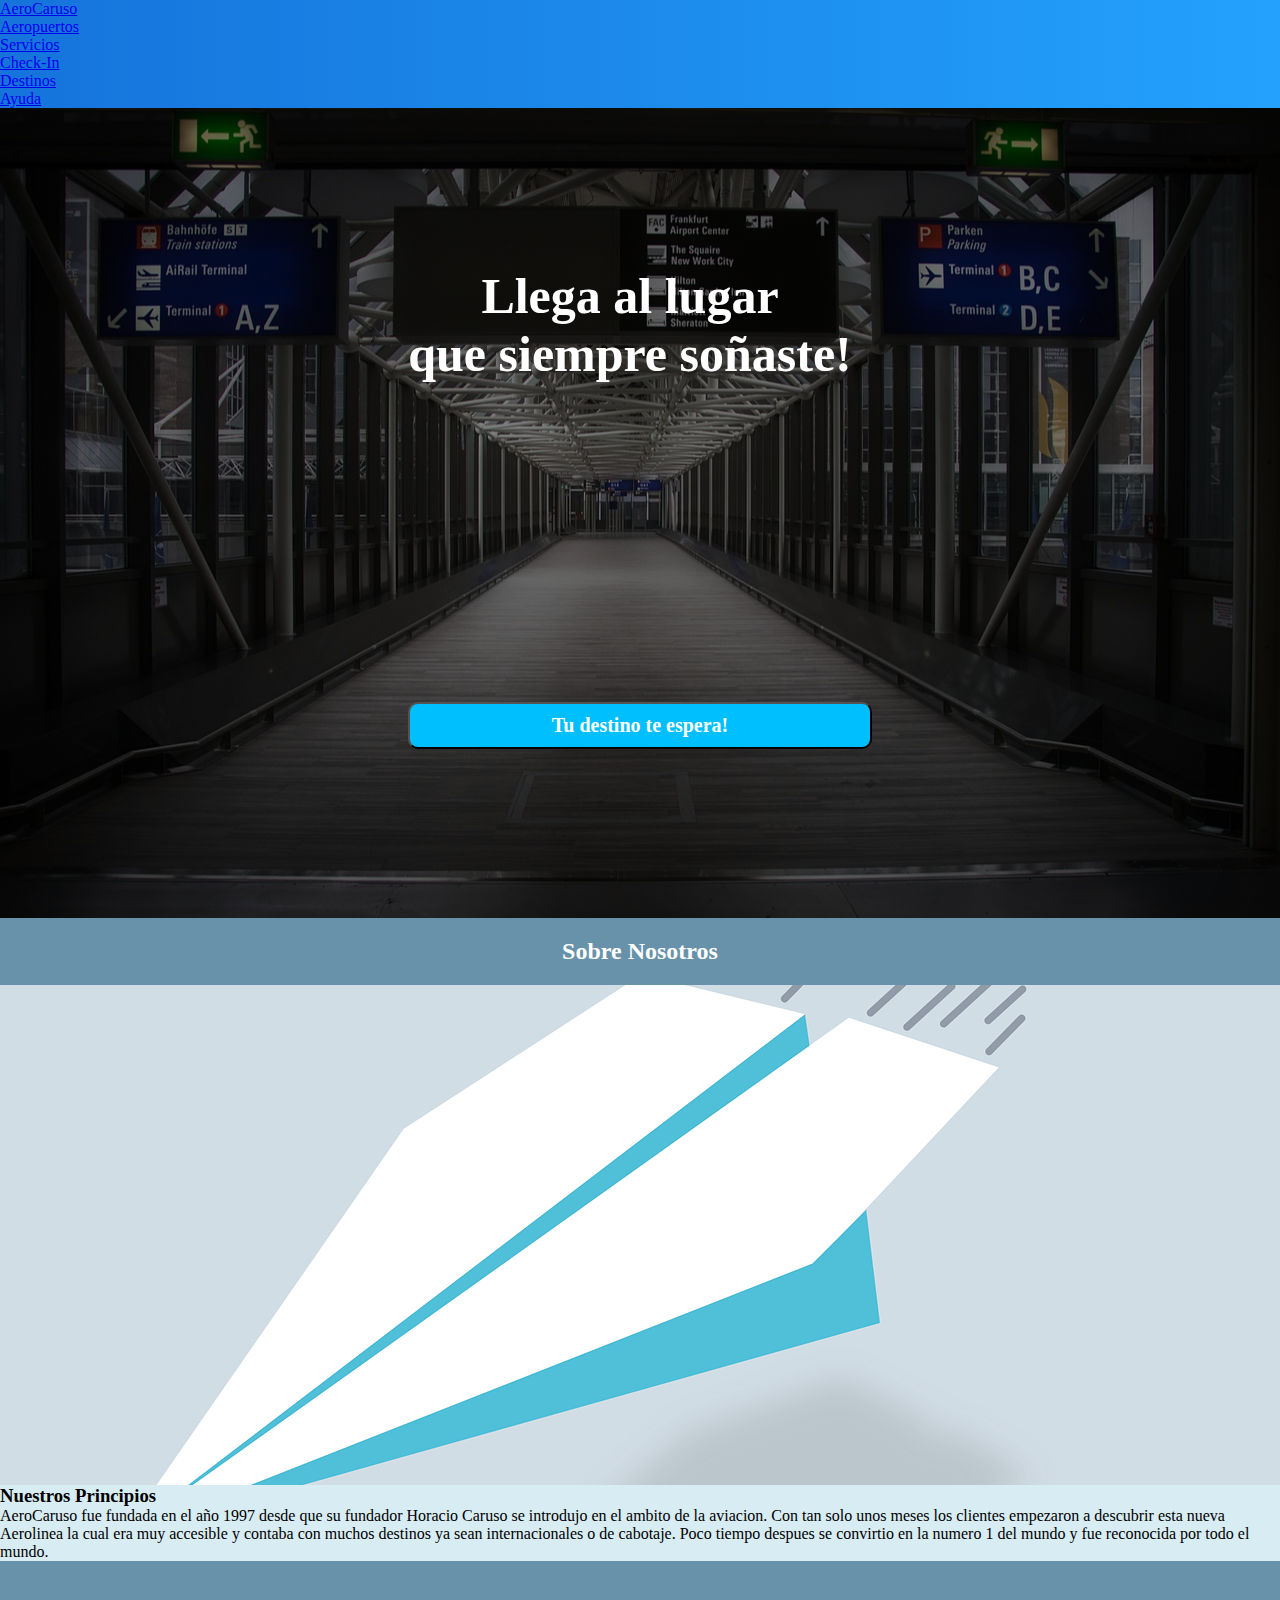
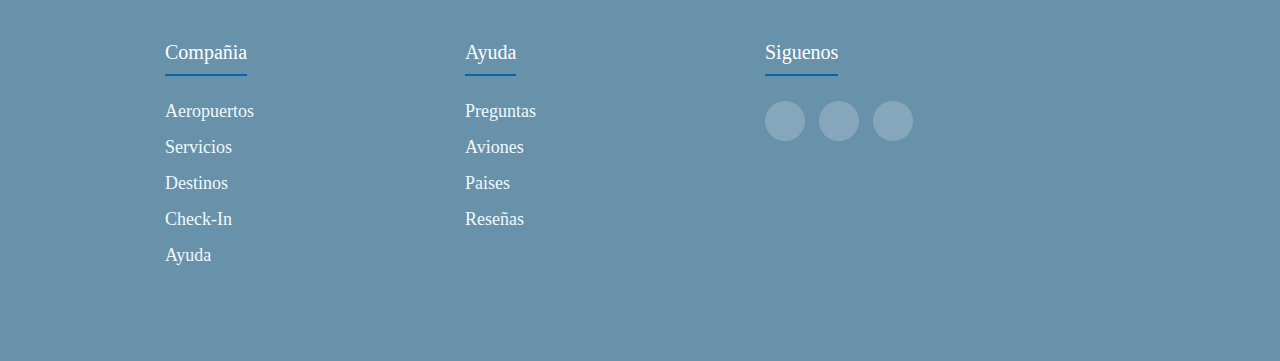
<file: index.html>
<!DOCTYPE html>
<html lang="es">
<head>
    <meta charset="UTF-8">
    <meta name="viewport" content="width=device-width, initial-scale=1.0">
    <meta name="description" content="Empresa de Aviacion y viajes disponible para todo el mundo">
    <meta name="keyboards" content="Aerolinea, Bienvenido, Principios, Viajes">
    
    <!-- incio de link -->
    <link rel="stylesheet" href="https://cdnjs.cloudflare.com/ajax/libs/font-awesome/6.4.0/css/all.min.css" integrity="sha512-iecdLmaskl7CVkqkXNQ/ZH/XLlvWZOJyj7Yy7tcenmpD1ypASozpmT/E0iPtmFIB46ZmdtAc9eNBvH0H/ZpiBw==" crossorigin="anonymous" referrerpolicy="no-referrer" />
    <link rel="stylesheet" href="https://cdn.jsdelivr.net/npm/bootstrap@4.6.2/dist/css/bootstrap.min.css" integrity="sha384-xOolHFLEh07PJGoPkLv1IbcEPTNtaed2xpHsD9ESMhqIYd0nLMwNLD69Npy4HI+N" crossorigin="anonymous">
    <link rel="stylesheet" href="style.css">
    <!-- fin de link -->
    <title>AeroCaruso</title>
</head>

<body>
    <!-- Barra de menu inicia -->
    <nav class="navbar navbar-expand-md navbar-dark">
        <!-- Brand -->
        <a class="navbar-brand" href="#">AeroCaruso</a>
    
        <!-- Toggler/collapsibe Button -->
        <button class="navbar-toggler" type="button" data-toggle="collapse" data-target="#collapsibleNavbar">
            
            <i class="fa-solid fa-plane-arrival fa-beat"></i>
            
        </button>
    
        <!-- Navbar links -->
        <div class="collapse navbar-collapse" id="collapsibleNavbar">
        <ul class="navbar-nav">
            <li class="nav-item">
                <a class="nav-link" href="Pages/aeropuertos.html">Aeropuertos</a>
            </li>
            <li class="nav-item">
                <a class="nav-link" href="Pages/servicios.html">Servicios</a>
            </li>
            <li class="nav-item">
                <a class="nav-link" href="Pages/checkin.html">Check-In</a>
            </li>
            <li class="nav-item">
                <a class="nav-link" href="Pages/destinos.html">Destinos</a>
            </li>
            <li class="nav-item">
                <a class="nav-link" href="Pages/ayuda.html">Ayuda</a>
            </li>
        </ul>
        </div>
    </nav>
    <!-- Barra de menu termina -->
    
    <!--Hero empieza -->
    
    <section id="hero">
        <h1>Llega al lugar <br>que siempre soñaste!</h1>
        <button> <a href=></a> Tu destino te espera!</button>
    </section>
    <!--Hero termina -->

    <h2>Sobre Nosotros</h2>
    <div class="container-fluid">
        <div class="row">
            <div class="col-sm-6 nleft"></div>
            <div class="col-sm-6 nright">
                <h3>Nuestros Principios</h3>
                    <p>AeroCaruso fue fundada en el año 1997 desde que su fundador Horacio Caruso se introdujo en el ambito de la aviacion. Con tan solo unos meses los clientes empezaron a descubrir esta nueva Aerolinea la cual era muy accesible y contaba con muchos destinos ya sean internacionales o de cabotaje. Poco tiempo despues se convirtio en la numero 1 del mundo y fue reconocida por todo el mundo.
                    </p>
            </div>
        </div>
    </div>
    
    
    <footer class="footer">
        <div class="container">
            <div class="footer-row">
                <div class="footer-links">
                        <h4>Compañia</h4>
                            <ul>
                                <li><a href="./Pages/aeropuertos.html">Aeropuertos</a></li>
                                <li><a href="./Pages/servicios.html">Servicios</a></li>
                                <li><a href="./Pages/destinos.html">Destinos</a></li>
                                <li><a href="./Pages/checkin.html">Check-In</a></li>
                                <li><a href="./Pages/ayuda.html">Ayuda</a></li>
                            </ul>
                </div>       
            <div class="footer-links">
                    <h4>Ayuda</h4>
                    <ul>
                        <li><a href="./Pages/ayuda.html">Preguntas</a></li>
                        <li><a href="./Pages/aeropuertos.html">Aviones</a></li>
                        <li><a href="./Pages/destinos.html">Paises</a></li>
                        <li><a href="./Pages/servicios.html">Reseñas</a></li>
                    </ul>
            </div>
            <div class="footer-links">
                    <h4>Siguenos</h4>
                    <div class="social-link">
                        <a href="#"><i class="fab fa-facebook-f"></i></a>
                        <a href="#"><i class="fab fa-instagram"></i></a>
                        <a href="#"><i class="fab fa-twitter"></i></a>
                    </div>
            </div>
            
            </div>
        </div>
    </footer>
    
    <script src="https://cdn.jsdelivr.net/npm/jquery@3.5.1/dist/jquery.slim.min.js" integrity="sha384-DfXdz2htPH0lsSSs5nCTpuj/zy4C+OGpamoFVy38MVBnE+IbbVYUew+OrCXaRkfj" crossorigin="anonymous"></script>
    <script src="https://cdn.jsdelivr.net/npm/popper.js@1.16.1/dist/umd/popper.min.js" integrity="sha384-9/reFTGAW83EW2RDu2S0VKaIzap3H66lZH81PoYlFhbGU+6BZp6G7niu735Sk7lN" crossorigin="anonymous"></script>
    <script src="https://cdn.jsdelivr.net/npm/bootstrap@4.6.2/dist/js/bootstrap.min.js" integrity="sha384-+sLIOodYLS7CIrQpBjl+C7nPvqq+FbNUBDunl/OZv93DB7Ln/533i8e/mZXLi/P+" crossorigin="anonymous"></script>
</body>
</html>
</file>
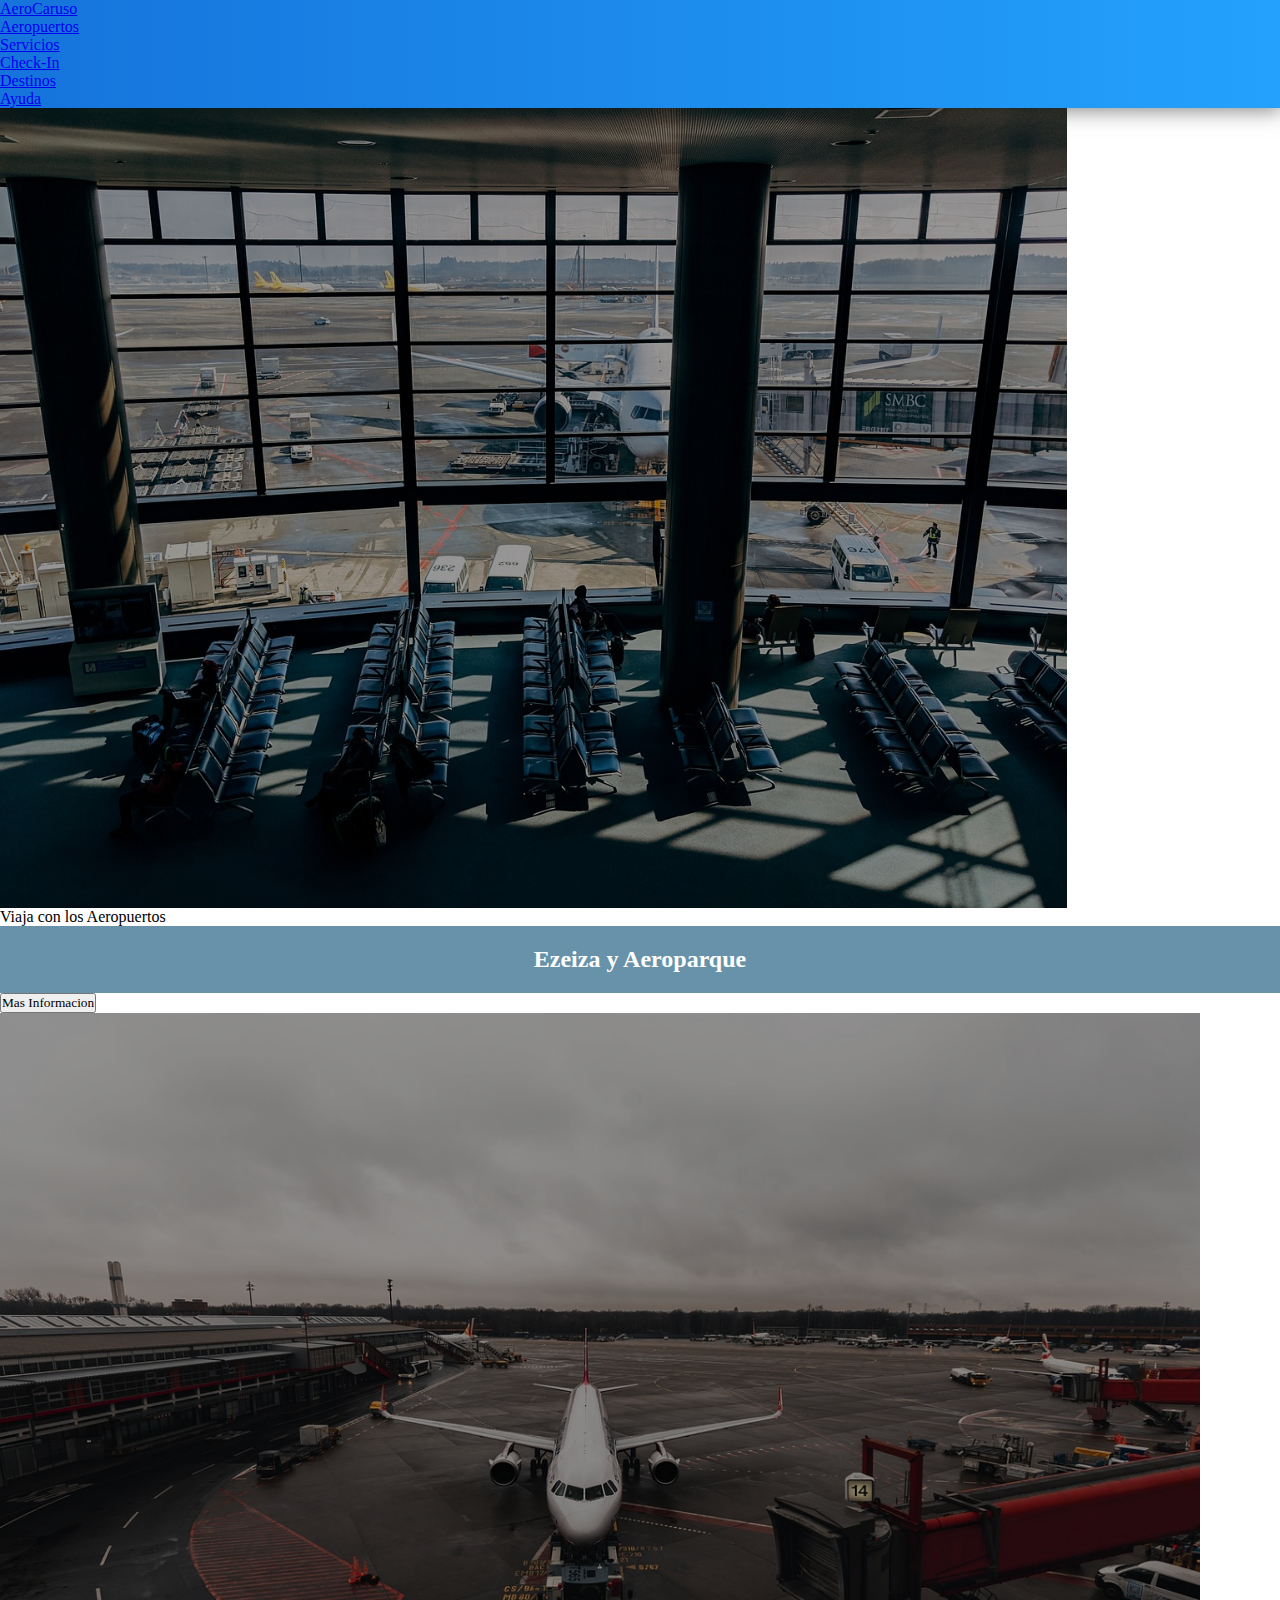
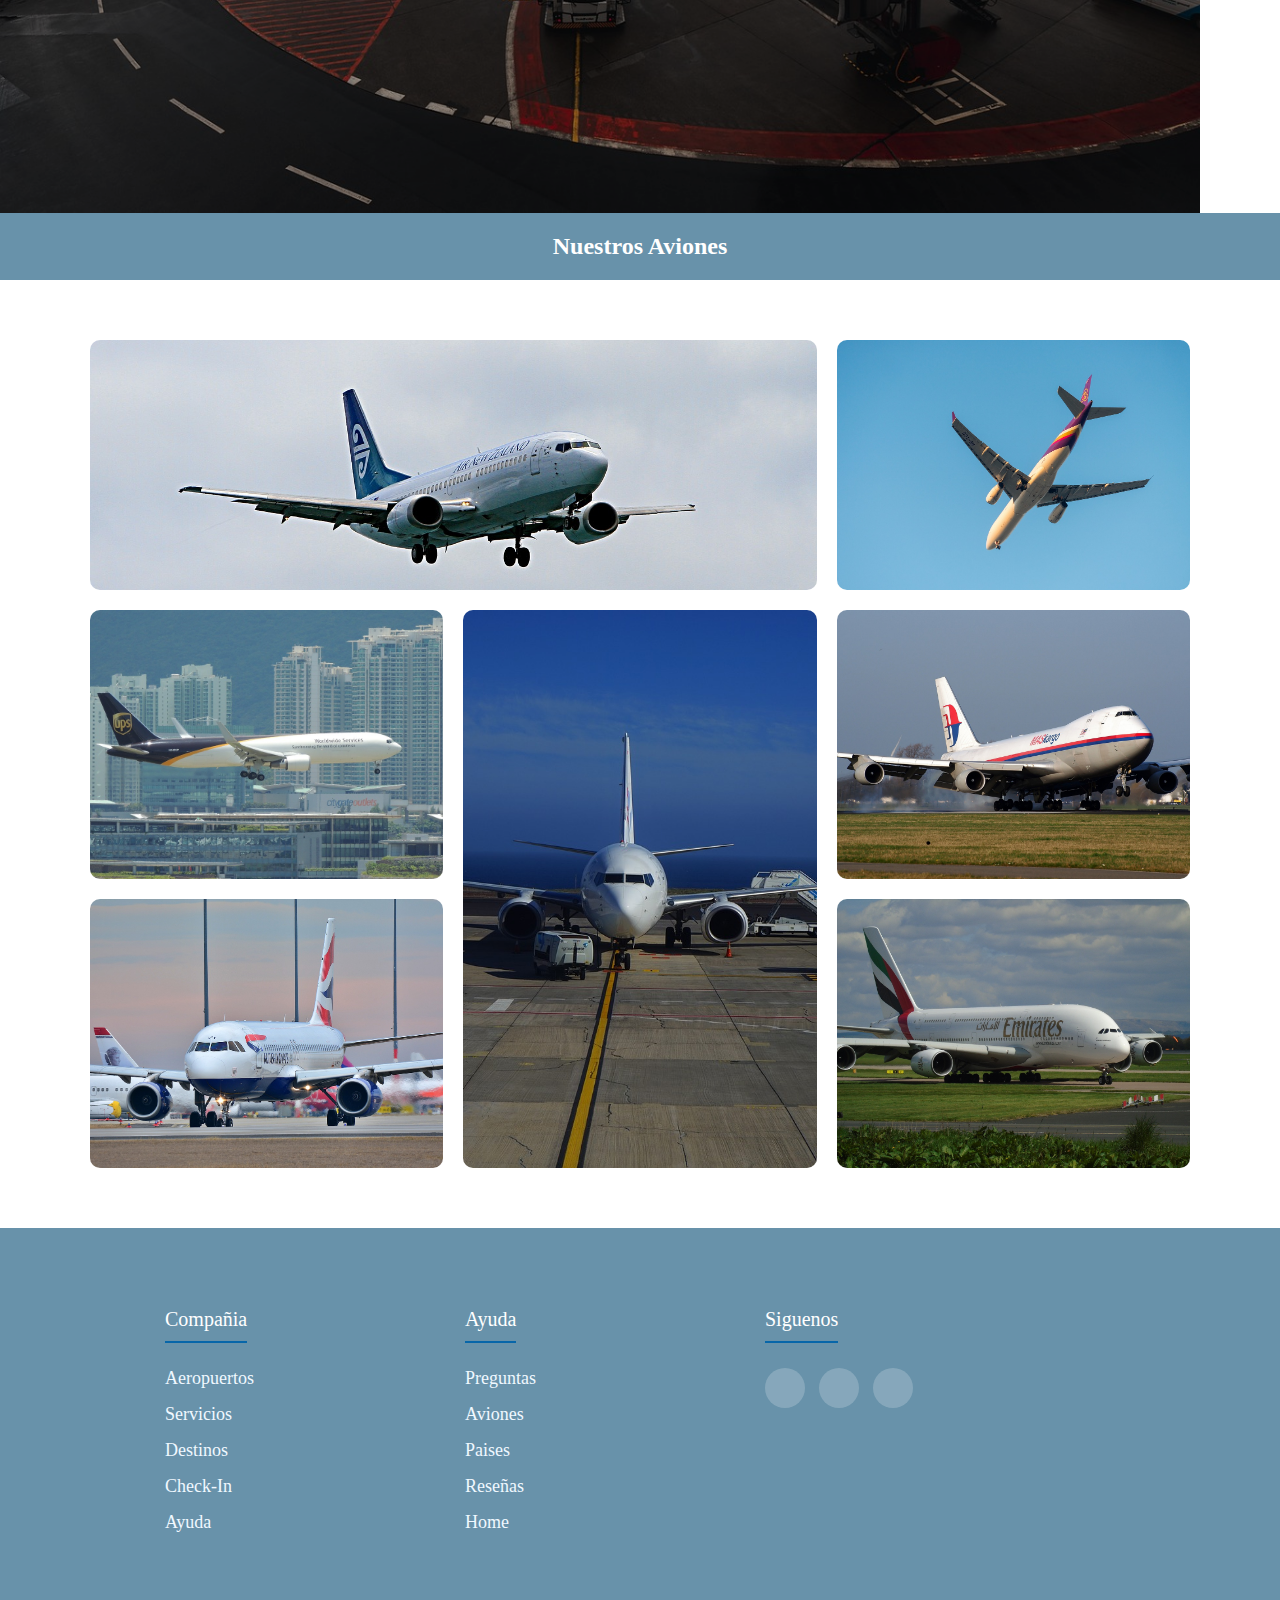
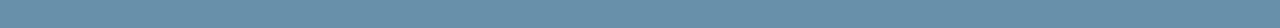
<file: Pages/aeropuertos.html>
<!DOCTYPE html>
<html lang="es">
<head>
    <meta charset="UTF-8">
    <meta name="viewport" content="width=device-width, initial-scale=1.0">
    <meta name="description" content="Ejemplos de los aeropuertos disponibles de Aerocaruso">
    <meta name="keyboards" content="Aeroparque, ezeiza, aeropuerto">
    <link rel="stylesheet" href="https://cdnjs.cloudflare.com/ajax/libs/font-awesome/6.4.0/css/all.min.css" integrity="sha512-iecdLmaskl7CVkqkXNQ/ZH/XLlvWZOJyj7Yy7tcenmpD1ypASozpmT/E0iPtmFIB46ZmdtAc9eNBvH0H/ZpiBw==" crossorigin="anonymous" referrerpolicy="no-referrer" />
    <link rel="stylesheet" href="https://cdn.jsdelivr.net/npm/bootstrap@4.6.2/dist/css/bootstrap.min.css" integrity="sha384-xOolHFLEh07PJGoPkLv1IbcEPTNtaed2xpHsD9ESMhqIYd0nLMwNLD69Npy4HI+N" crossorigin="anonymous">
    <link rel="stylesheet" href="../style.css">
    
    <title>AeroCaruso</title>
</head>
<body>
    
    <!-- Barra de menu inicia -->
    <nav class="navbar navbar-expand-md navbar-dark">
        <!-- Brand -->
        <a class="navbar-brand" href="../index.html">AeroCaruso</a>
    
        <!-- Toggler/collapsibe Button -->
        <button class="navbar-toggler" type="button" data-toggle="collapse" data-target="#collapsibleNavbar">
            
            <i class="fa-solid fa-plane-arrival fa-beat"></i>
            
        </button>
    
        <!-- Navbar links -->
        <div class="collapse navbar-collapse" id="collapsibleNavbar">
        <ul class="navbar-nav">
            <li class="nav-item">
                <a class="nav-link" href="#">Aeropuertos</a>
            </li>
            <li class="nav-item">
                <a class="nav-link" href="../Pages/servicios.html">Servicios</a>
            </li>
            <li class="nav-item">
                <a class="nav-link" href="../Pages/checkin.html">Check-In</a>
            </li>
            <li class="nav-item">
                <a class="nav-link" href="../Pages/destinos.html">Destinos</a>
            </li>
            <li class="nav-item">
                <a class="nav-link" href="../Pages/ayuda.html">Ayuda</a>
            </li>
        </ul>
        </div>
    </nav>
    <!-- Barra de menu termina -->
    
    
    <div id="demo" class="carousel slide" data-ride="carousel">

        <!-- Indicators -->
        <ul class="carousel-indicators">
            <li data-target="#demo" data-slide-to="0" class="active"></li>
            <li data-target="#demo" data-slide-to="1"></li>
        </ul>
    
        <!-- The slideshow -->
        <div class="carousel-inner">
            <div class="carousel-item active d-item">
            <img src="../Images/AeroParque.jpg" class="d-block w-100 d-img" alt="Aeroparque">
            </div>
            <div class="carousel-caption top-0 mt-4">
                
                <div>
                    <p class="mt-5 fs-3 text-uppercase">
                        Viaja con los Aeropuertos 
                    </p>
                    <div class="textos-row">
                        <h2>Ezeiza y Aeroparque</h2>
                    </div>
                    <button class="btn btn-primary mt-4">Mas Informacion</button>
                    
                </div>

            </div>
            <div class="carousel-item d-item">
            <img src="../Images/Ezeiza.jpg" class="d-block w-100 d-img" alt="Chicago">
            </div>
        </div>
    
        <!-- Left and right controls -->
        <a class="carousel-control-prev" href="#demo" data-slide="prev">
        <span class="carousel-control-prev-icon"></span>
        </a>
        <a class="carousel-control-next" href="#demo" data-slide="next">
        <span class="carousel-control-next-icon"></span>
        </a>
    
    </div>


    <div>
        <h2>Nuestros Aviones</h2>
    </div>
    
        <div class="container-img">
            <div class="box-img">
                <a href="#">
                    <figure>
                        <img src="../Images/aeroplane-ge390a3c8f_1280.jpg" alt="">
                    </figure>
                </a>
            </div>

            <div class="box-img ">
                <a href="#">
                    <figure>
                        <img src="../Images/airplane-gb7c0124d9_1280.jpg" alt="">
                    </figure>
                </a>
            </div>

            <div class="box-img">
                <a href="#">
                    <figure>
                        <img src="../Images/hongkong-g2f72e9877_1280.jpg" alt="">
                    </figure>
                </a>
            </div>

            <div class="box-img">
                <a href="#">
                    <figure>
                        <img src="../Images/plane-g6ec58a3c3_1280.jpg" alt="">
                    </figure>
                </a>
            </div>

            <div class="box-img">
                <a href="#">
                    <figure>
                        <img src="../Images/boeing-747-g54508c808_1280.jpg" alt="">
                    </figure>
                </a>
            </div>

            <div class="box-img">
                <a href="#">
                    <figure>
                        <img src="../Images/airbus-g00919c721_1280.jpg" alt="">
                    </figure>
                </a>
            </div>

            <div class="box-img">
                <a href="#">
                    <figure>
                        <img src="../Images/aircraft-g5ff821ff0_1280.jpg" alt="">
                    </figure>
                </a>
            </div>
        </div>
    
    
    
    
    
    
    
    
    
    
    
    
    <footer class="footer">
        <div class="container">
            <div class="footer-row">
                <div class="footer-links">
                        <h4>Compañia</h4>
                            <ul>
                                <li><a href="./aeropuertos.html">Aeropuertos</a></li>
                                <li><a href="./servicios.html">Servicios</a></li>
                                <li><a href="./destinos.html">Destinos</a></li>
                                <li><a href="./checkin.html">Check-In</a></li>
                                <li><a href="./ayuda.html">Ayuda</a></li>
                            </ul>
                </div>       
            <div class="footer-links">
                    <h4>Ayuda</h4>
                    <ul>
                        <li><a href="./ayuda.html">Preguntas</a></li>
                        <li><a href="./aeropuertos.html">Aviones</a></li>
                        <li><a href="./destinos.html">Paises</a></li>
                        <li><a href="./servicios.html">Reseñas</a></li>
                        <li><a href="../index.html">Home</a></li>
                    </ul>
            </div>
            <div class="footer-links">
                    <h4>Siguenos</h4>
                    <div class="social-link">
                        <a href="#"><i class="fab fa-facebook-f"></i></a>
                        <a href="#"><i class="fab fa-instagram"></i></a>
                        <a href="#"><i class="fab fa-twitter"></i></a>
                    </div>
            </div>
            
            </div>
        </div>
    </footer>
    <script src="https://cdn.jsdelivr.net/npm/jquery@3.5.1/dist/jquery.slim.min.js" integrity="sha384-DfXdz2htPH0lsSSs5nCTpuj/zy4C+OGpamoFVy38MVBnE+IbbVYUew+OrCXaRkfj" crossorigin="anonymous"></script>
    <script src="https://cdn.jsdelivr.net/npm/popper.js@1.16.1/dist/umd/popper.min.js" integrity="sha384-9/reFTGAW83EW2RDu2S0VKaIzap3H66lZH81PoYlFhbGU+6BZp6G7niu735Sk7lN" crossorigin="anonymous"></script>
    <script src="https://cdn.jsdelivr.net/npm/bootstrap@4.6.2/dist/js/bootstrap.min.js" integrity="sha384-+sLIOodYLS7CIrQpBjl+C7nPvqq+FbNUBDunl/OZv93DB7Ln/533i8e/mZXLi/P+" crossorigin="anonymous"></script>
</body>
</html>
</file>
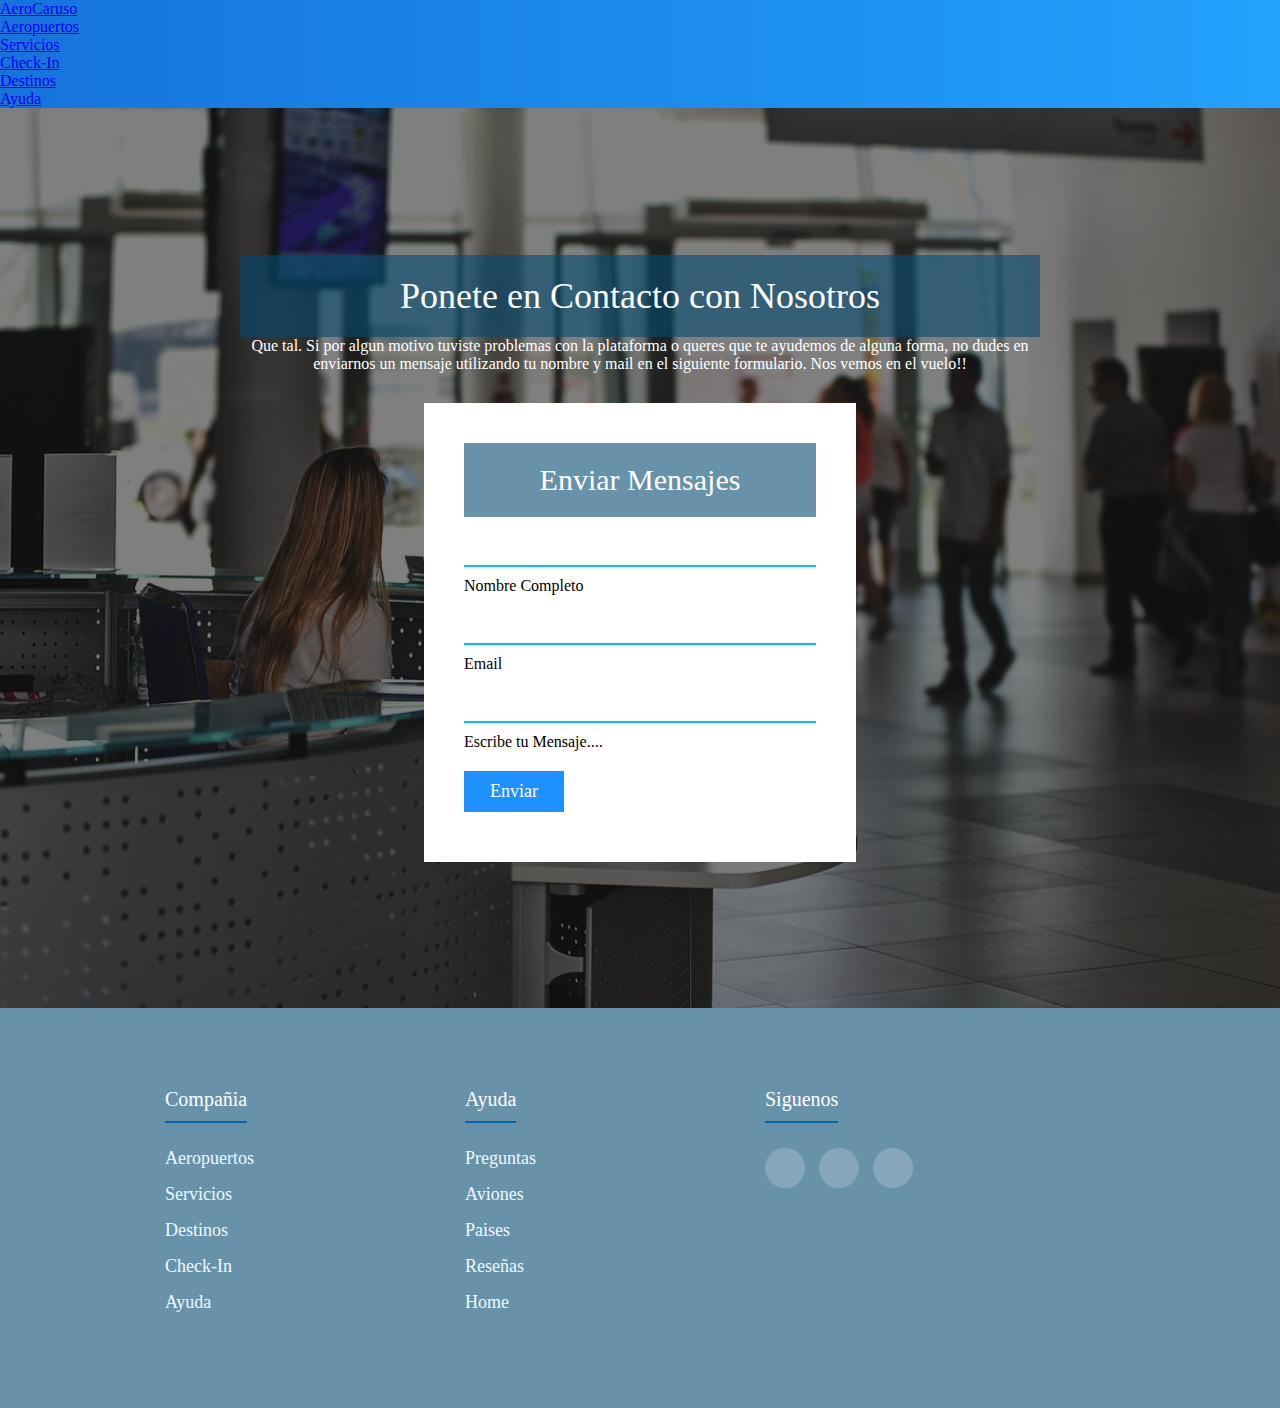
<file: Pages/ayuda.html>
<!DOCTYPE html>
<html lang="es">
<head>
    <meta charset="UTF-8">
    <meta name="viewport" content="width=device-width, initial-scale=1.0">
    <meta name="description" content="Espacio de feedback y ayuda para todos los clientes y asociados a la empresa">
    <meta name="keyboards" content="Ayuda, Mensajes, mail, feedback">
    <link rel="stylesheet" href="https://cdnjs.cloudflare.com/ajax/libs/font-awesome/6.4.0/css/all.min.css" integrity="sha512-iecdLmaskl7CVkqkXNQ/ZH/XLlvWZOJyj7Yy7tcenmpD1ypASozpmT/E0iPtmFIB46ZmdtAc9eNBvH0H/ZpiBw==" crossorigin="anonymous" referrerpolicy="no-referrer" />
    <link rel="stylesheet" href="https://cdn.jsdelivr.net/npm/bootstrap@4.6.2/dist/css/bootstrap.min.css" integrity="sha384-xOolHFLEh07PJGoPkLv1IbcEPTNtaed2xpHsD9ESMhqIYd0nLMwNLD69Npy4HI+N" crossorigin="anonymous">
    <link rel="stylesheet" href="../style.css">
    <title>AeroCaruso</title>
</head>
<body>
    
    <!-- Barra de menu inicia -->
    <nav class="navbar navbar-expand-md navbar-dark">
        <!-- Brand -->
        <a class="navbar-brand" href="../index.html">AeroCaruso</a>
    
        <!-- Toggler/collapsibe Button -->
        <button class="navbar-toggler" type="button" data-toggle="collapse" data-target="#collapsibleNavbar">
            
            <i class="fa-solid fa-plane-arrival fa-beat"></i>
            
        </button>
    
    <div class="collapse navbar-collapse" id="collapsibleNavbar">
        <ul class="navbar-nav">
            <li class="nav-item">
                <a class="nav-link" href="../Pages/aeropuertos.html">Aeropuertos</a>
            </li>
            <li class="nav-item">
                <a class="nav-link" href="../Pages/servicios.html">Servicios</a>
            </li>
            <li class="nav-item">
                <a class="nav-link" href="../Pages/checkin.html">Check-In</a>
            </li>
            <li class="nav-item">
                <a class="nav-link" href="../Pages/destinos.html">Destinos</a>
            </li>
            <li class="nav-item">
                <a class="nav-link" href="../Pages/ayuda.html">Ayuda</a>
            </li>
        </ul>
        </div>
    </nav>
    
    
    
    
    <section class="contacto">
        <div class="content">
            <h2>Ponete en Contacto con Nosotros</h2>
            <p>Que tal. Si por algun motivo tuviste problemas con la plataforma o queres que te ayudemos de alguna forma, no dudes en enviarnos un mensaje utilizando tu nombre y mail en el siguiente formulario. Nos vemos en el vuelo!!</p>
        </div>
        <div class="containerA">
            <div class="contactoForm">
                <form>
                    <h2>Enviar Mensajes</h2>
                    <div class="inputBox">
                        <input type="text" name="" required="required">
                        <placeholder>Nombre Completo</placeholder>
                    </div>
                    <div class="inputBox">
                        <input type="text" name="" required="required">
                        <placeholder>Email</placeholder>
                    </div>
                    <div class="inputBox">
                        <input type="text" name="" required="required">
                        <placeholder>Escribe tu Mensaje....</placeholder>
                    </div>
                    <div class="inputBox">
                        <input type="submit" name="" value="Enviar">
                    </div>
                </form>
            </div>
        </div>
    </section>
    
    <footer class="footer">
        <div class="container">
            <div class="footer-row">
                <div class="footer-links">
                        <h4>Compañia</h4>
                            <ul>
                                <li><a href="./aeropuertos.html">Aeropuertos</a></li>
                                <li><a href="./servicios.html">Servicios</a></li>
                                <li><a href="./destinos.html">Destinos</a></li>
                                <li><a href="./checkin.html">Check-In</a></li>
                                <li><a href="./ayuda.html">Ayuda</a></li>
                            </ul>
                </div>       
            <div class="footer-links">
                    <h4>Ayuda</h4>
                    <ul>
                        <li><a href="./ayuda.html">Preguntas</a></li>
                        <li><a href="./aeropuertos.html">Aviones</a></li>
                        <li><a href="./destinos.html">Paises</a></li>
                        <li><a href="./servicios.html">Reseñas</a></li>
                        <li><a href="../index.html">Home</a></li>
                    </ul>
            </div>
            <div class="footer-links">
                    <h4>Siguenos</h4>
                    <div class="social-link">
                        <a href="#"><i class="fab fa-facebook-f"></i></a>
                        <a href="#"><i class="fab fa-instagram"></i></a>
                        <a href="#"><i class="fab fa-twitter"></i></a>
                    </div>
            </div>
            
            </div>
        </div>
    </footer>

    <script src="https://cdn.jsdelivr.net/npm/jquery@3.5.1/dist/jquery.slim.min.js" integrity="sha384-DfXdz2htPH0lsSSs5nCTpuj/zy4C+OGpamoFVy38MVBnE+IbbVYUew+OrCXaRkfj" crossorigin="anonymous"></script>
    <script src="https://cdn.jsdelivr.net/npm/popper.js@1.16.1/dist/umd/popper.min.js" integrity="sha384-9/reFTGAW83EW2RDu2S0VKaIzap3H66lZH81PoYlFhbGU+6BZp6G7niu735Sk7lN" crossorigin="anonymous"></script>
    <script src="https://cdn.jsdelivr.net/npm/bootstrap@4.6.2/dist/js/bootstrap.min.js" integrity="sha384-+sLIOodYLS7CIrQpBjl+C7nPvqq+FbNUBDunl/OZv93DB7Ln/533i8e/mZXLi/P+" crossorigin="anonymous"></script>




</body>
</html>
</file>
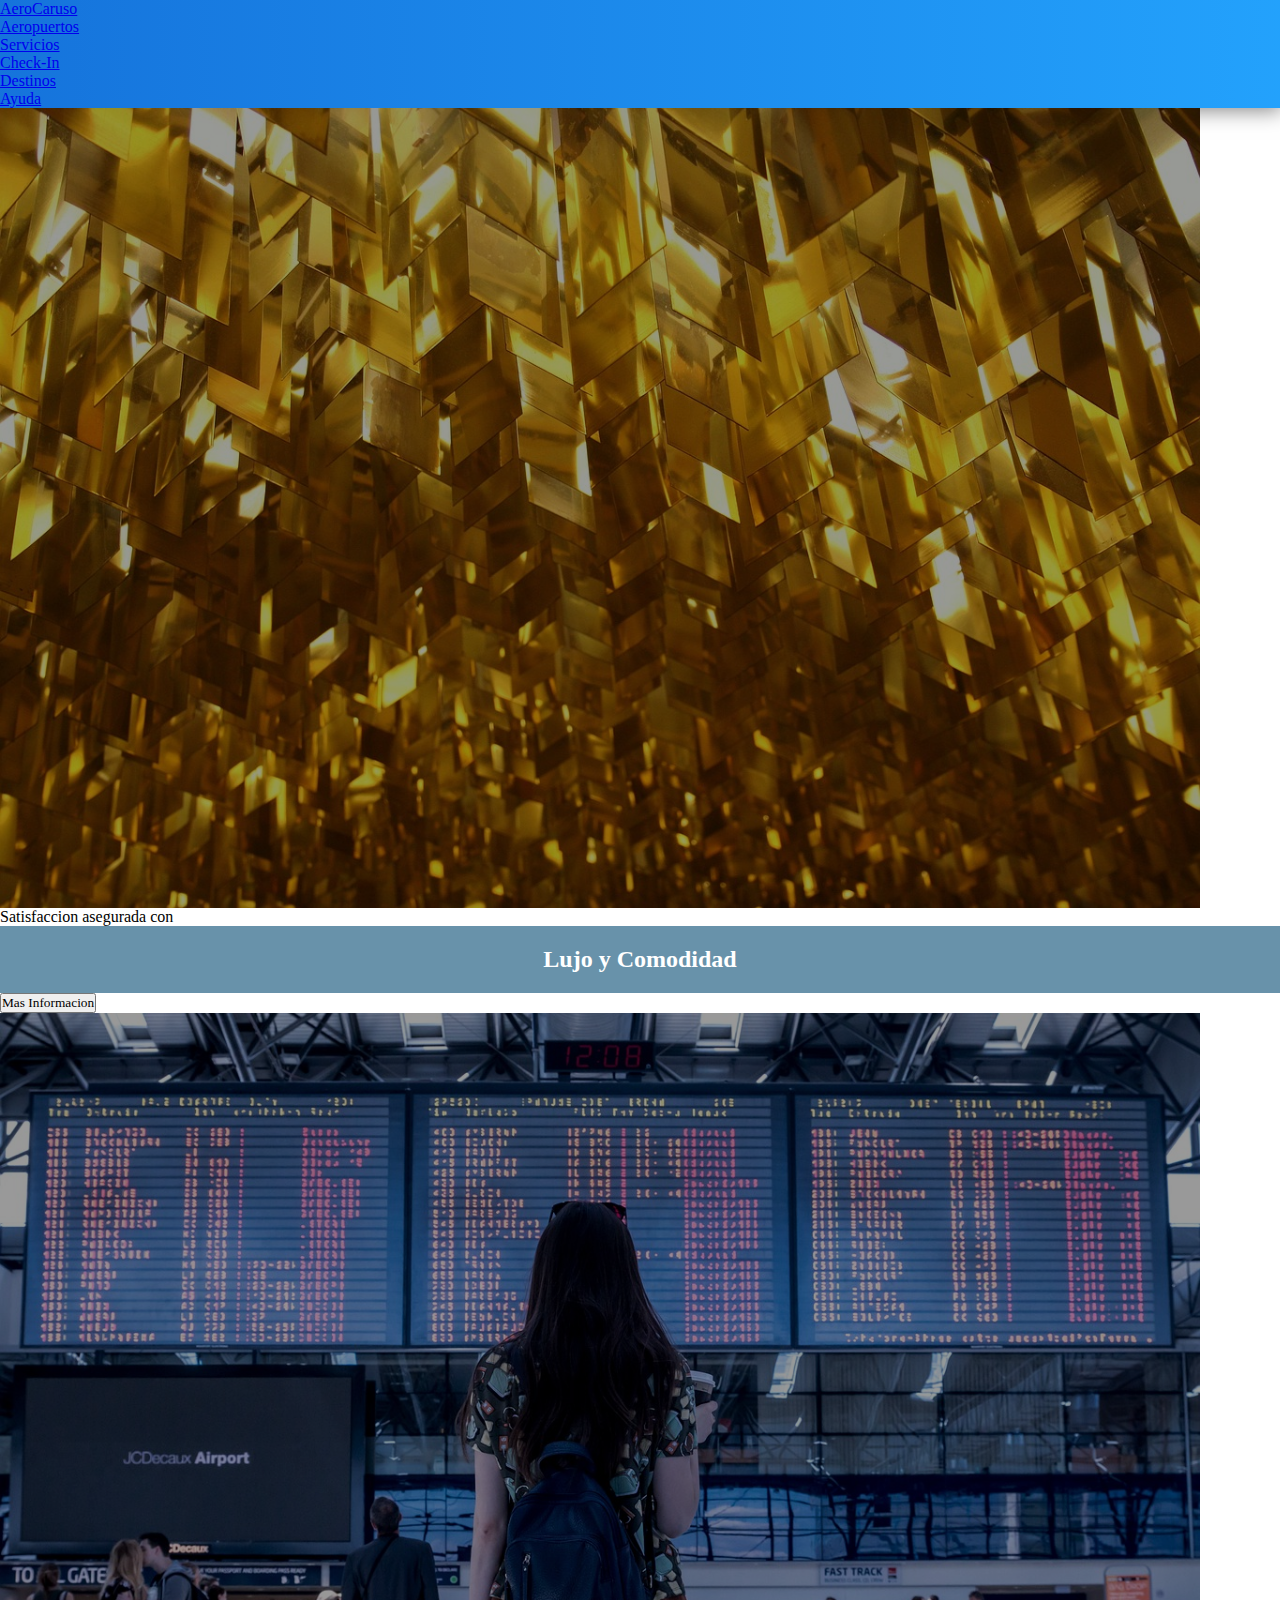
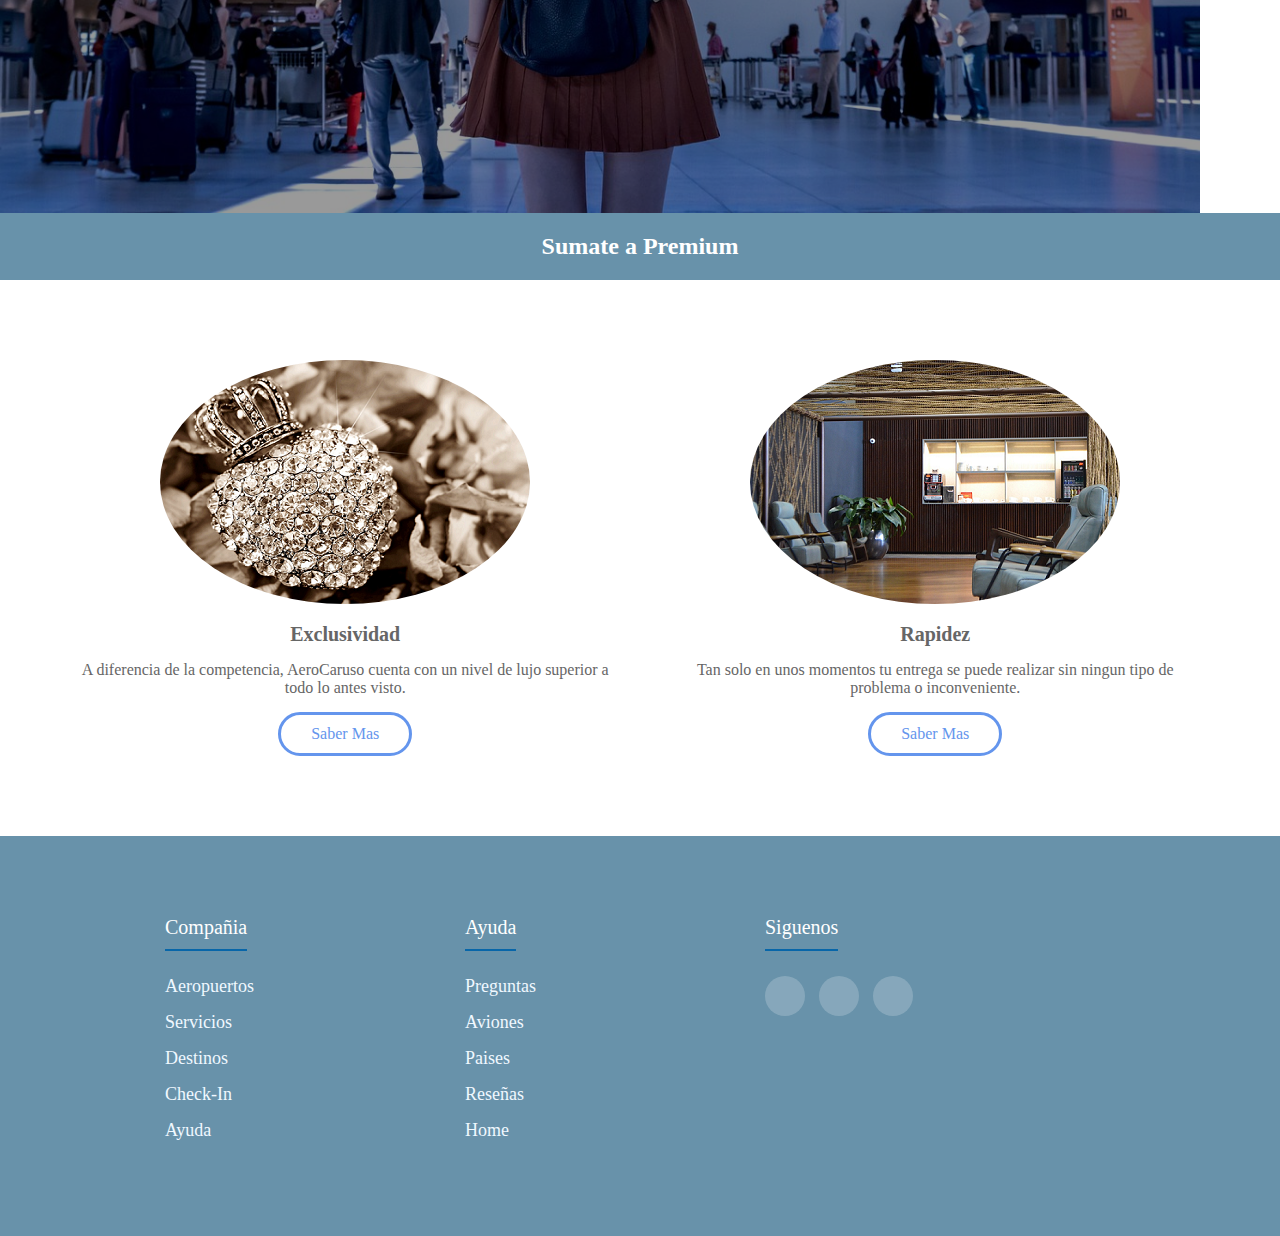
<file: Pages/checkin.html>
<!DOCTYPE html>
<html lang="es">
<head>
    <meta charset="UTF-8">
    <meta name="viewport" content="width=device-width, initial-scale=1.0">
    <meta name="description" content="Operaciones rapidas para la gente y lujo premium para clientes mas exclusivos dispuestos a pagar mas">
    <meta name="keyboards" content="Vip, rapido, embarque, lujo">
    <link rel="stylesheet" href="https://cdnjs.cloudflare.com/ajax/libs/font-awesome/6.4.0/css/all.min.css" integrity="sha512-iecdLmaskl7CVkqkXNQ/ZH/XLlvWZOJyj7Yy7tcenmpD1ypASozpmT/E0iPtmFIB46ZmdtAc9eNBvH0H/ZpiBw==" crossorigin="anonymous" referrerpolicy="no-referrer" />
    <link rel="stylesheet" href="https://cdn.jsdelivr.net/npm/bootstrap@4.6.2/dist/css/bootstrap.min.css" integrity="sha384-xOolHFLEh07PJGoPkLv1IbcEPTNtaed2xpHsD9ESMhqIYd0nLMwNLD69Npy4HI+N" crossorigin="anonymous">
    <link rel="stylesheet" href="../style.css">
    <title>AeroCaruso</title>
</head>
<body>
    
    <!-- Barra de menu inicia -->
    <nav class="navbar navbar-expand-md navbar-dark">
        <!-- Brand -->
        <a class="navbar-brand" href="../index.html">AeroCaruso</a>
    
        <!-- Toggler/collapsibe Button -->
        <button class="navbar-toggler" type="button" data-toggle="collapse" data-target="#collapsibleNavbar">
            
            <i class="fa-solid fa-plane-arrival fa-beat"></i>
            
        </button>
    
        <!-- Navbar links -->
        <div class="collapse navbar-collapse" id="collapsibleNavbar">
        <ul class="navbar-nav">
            <li class="nav-item">
                <a class="nav-link" href="../Pages/aeropuertos.html">Aeropuertos</a>
            </li>
            <li class="nav-item">
                <a class="nav-link" href="../Pages/servicios.html">Servicios</a>
            </li>
            <li class="nav-item">
                <a class="nav-link" href="#">Check-In</a>
            </li>
            <li class="nav-item">
                <a class="nav-link" href="../Pages/destinos.html">Destinos</a>
            </li>
            <li class="nav-item">
                <a class="nav-link" href="../Pages/ayuda.html">Ayuda</a>
            </li>
        </ul>
        </div>
    </nav>
    <!-- Barra de menu termina -->
    
    
    <div id="demo" class="carousel slide" data-ride="carousel">

        <!-- Indicators -->
        <ul class="carousel-indicators">
            <li data-target="#demo" data-slide-to="0" class="active"></li>
            <li data-target="#demo" data-slide-to="1"></li>
        </ul>
    
        <!-- The slideshow -->
        <div class="carousel-inner">
            <div class="carousel-item active d-item">
            <img src="../Images/VIP.jpg" class="d-block w-100 d-img" alt="vip">
            </div>
            <div class="carousel-caption top-0 mt-4">
                
                <div>
                    <p class="mt-5 fs-3 text-uppercase">
                        Satisfaccion asegurada con
                    </p>
                    <div class="textos-row">
                        <h2>Lujo y Comodidad</h2>
                    </div>
                    <button class="btn btn-primary mt-4">Mas Informacion</button>
                    
                </div>

            </div>
            
            
            
            
            
            <div class="carousel-item d-item">
            <img src="../Images/Rapido.jpg" class="d-block w-100 d-img" alt="rapido">
            </div>
        </div>
    
        <!-- Left and right controls -->
        <a class="carousel-control-prev" href="#demo" data-slide="prev">
        <span class="carousel-control-prev-icon"></span>
        </a>
        <a class="carousel-control-next" href="#demo" data-slide="next">
        <span class="carousel-control-next-icon"></span>
        </a>
    
    </div>
    


    <h2>Sumate a Premium</h2>

    <secton id="exclusivo">
        <div>
            <img src="../Images/heart-g90e98634e_1280.png" alt="">
            <h4>Exclusividad</h4>
            <p>A diferencia de la competencia, AeroCaruso cuenta con un nivel de lujo superior a todo lo antes visto.</p>
            <a href="#" class="boton-saber-mas">Saber Mas</a>
        </div>
        <div>
            <img src="../Images/vip-room-g5a8ff4a2a_1280.png" alt="">
            <h4>Rapidez</h4>
            <p>Tan solo en unos momentos tu entrega se puede realizar sin ningun tipo de problema o inconveniente.</p>
            <a href="#" class="boton-saber-mas">Saber Mas</a>
        </div>
    </secton>








    <footer class="footer">
        <div class="container">
            <div class="footer-row">
                <div class="footer-links">
                        <h4>Compañia</h4>
                            <ul>
                                <li><a href="./aeropuertos.html">Aeropuertos</a></li>
                                <li><a href="./servicios.html">Servicios</a></li>
                                <li><a href="./destinos.html">Destinos</a></li>
                                <li><a href="./checkin.html">Check-In</a></li>
                                <li><a href="./ayuda.html">Ayuda</a></li>
                            </ul>
                </div>       
            <div class="footer-links">
                    <h4>Ayuda</h4>
                    <ul>
                        <li><a href="./ayuda.html">Preguntas</a></li>
                        <li><a href="./aeropuertos.html">Aviones</a></li>
                        <li><a href="./destinos.html">Paises</a></li>
                        <li><a href="./servicios.html">Reseñas</a></li>
                        <li><a href="../index.html">Home</a></li>
                    </ul>
            </div>
            <div class="footer-links">
                    <h4>Siguenos</h4>
                    <div class="social-link">
                        <a href="#"><i class="fab fa-facebook-f"></i></a>
                        <a href="#"><i class="fab fa-instagram"></i></a>
                        <a href="#"><i class="fab fa-twitter"></i></a>
                    </div>
            </div>
            
            </div>
        </div>
    </footer>
    
    
    <script src="https://cdn.jsdelivr.net/npm/jquery@3.5.1/dist/jquery.slim.min.js" integrity="sha384-DfXdz2htPH0lsSSs5nCTpuj/zy4C+OGpamoFVy38MVBnE+IbbVYUew+OrCXaRkfj" crossorigin="anonymous"></script>
    <script src="https://cdn.jsdelivr.net/npm/popper.js@1.16.1/dist/umd/popper.min.js" integrity="sha384-9/reFTGAW83EW2RDu2S0VKaIzap3H66lZH81PoYlFhbGU+6BZp6G7niu735Sk7lN" crossorigin="anonymous"></script>
    <script src="https://cdn.jsdelivr.net/npm/bootstrap@4.6.2/dist/js/bootstrap.min.js" integrity="sha384-+sLIOodYLS7CIrQpBjl+C7nPvqq+FbNUBDunl/OZv93DB7Ln/533i8e/mZXLi/P+" crossorigin="anonymous"></script>
</body>
</html>
</file>
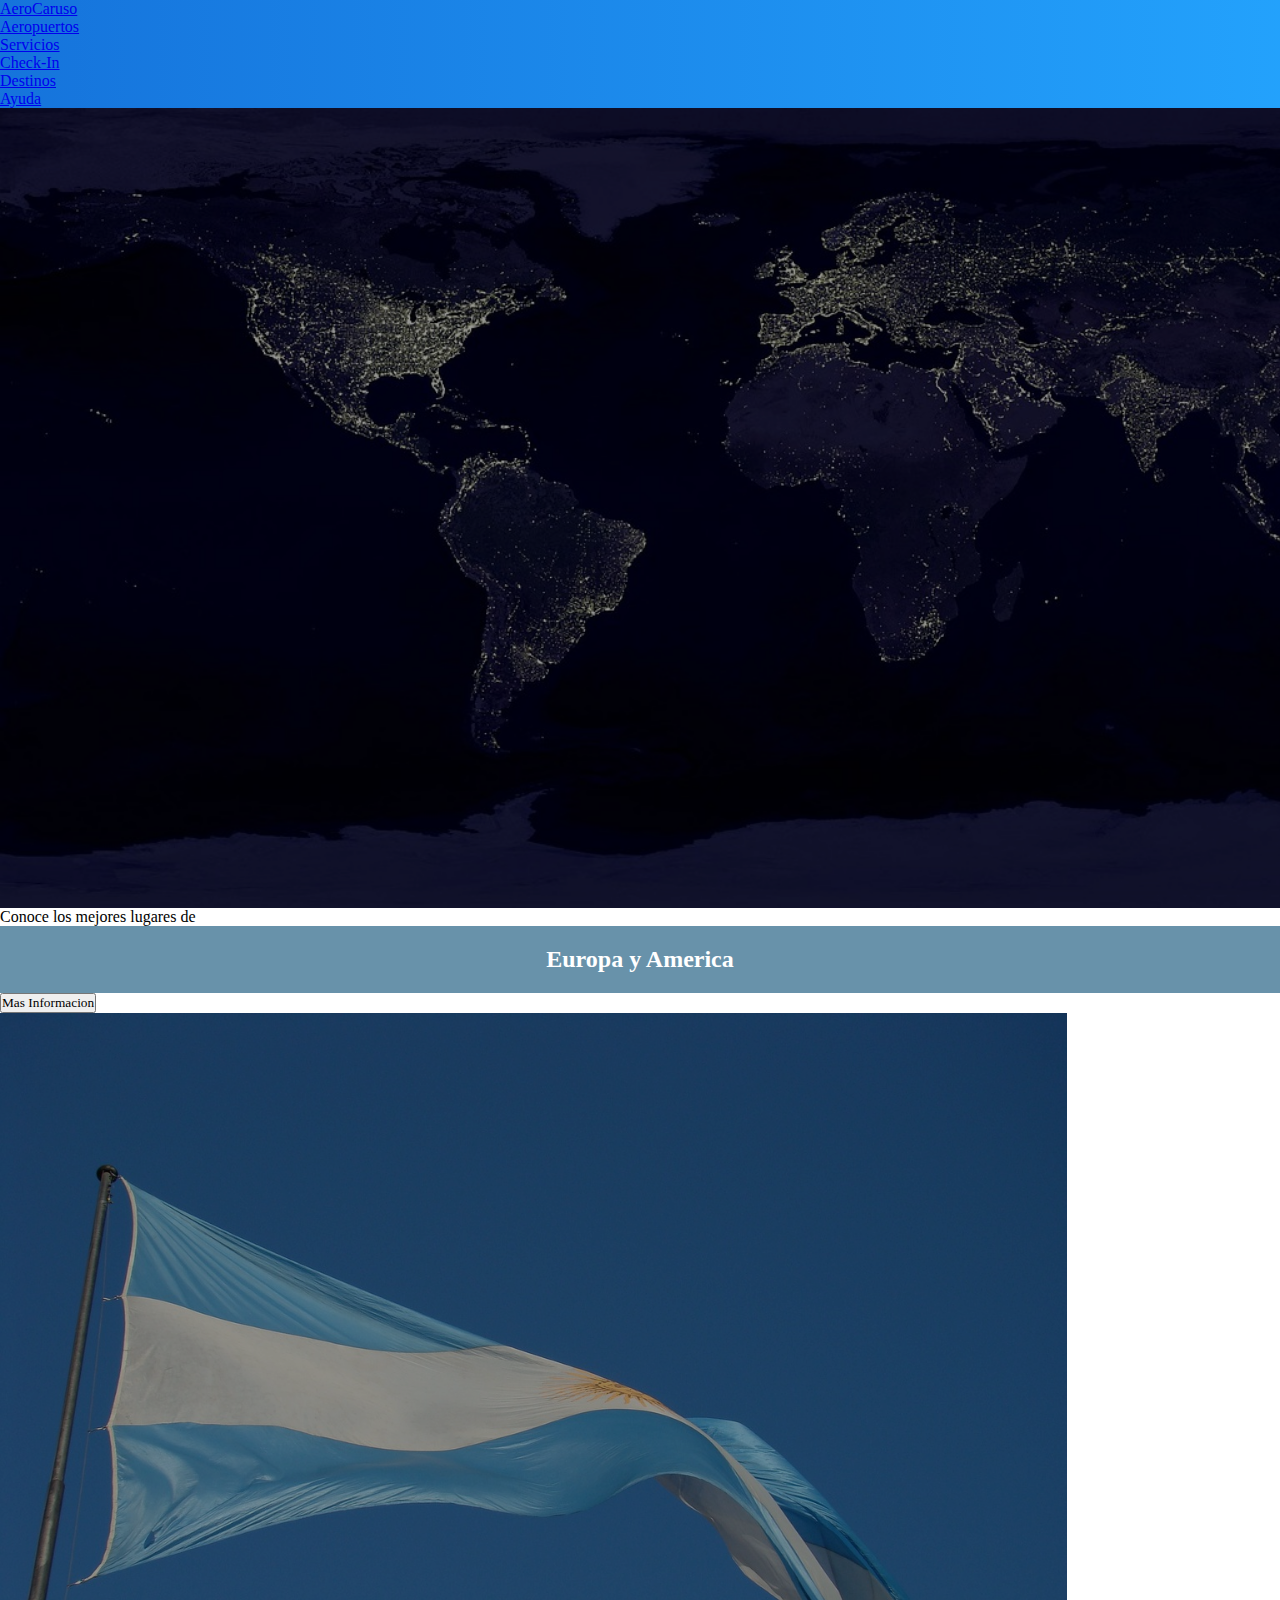
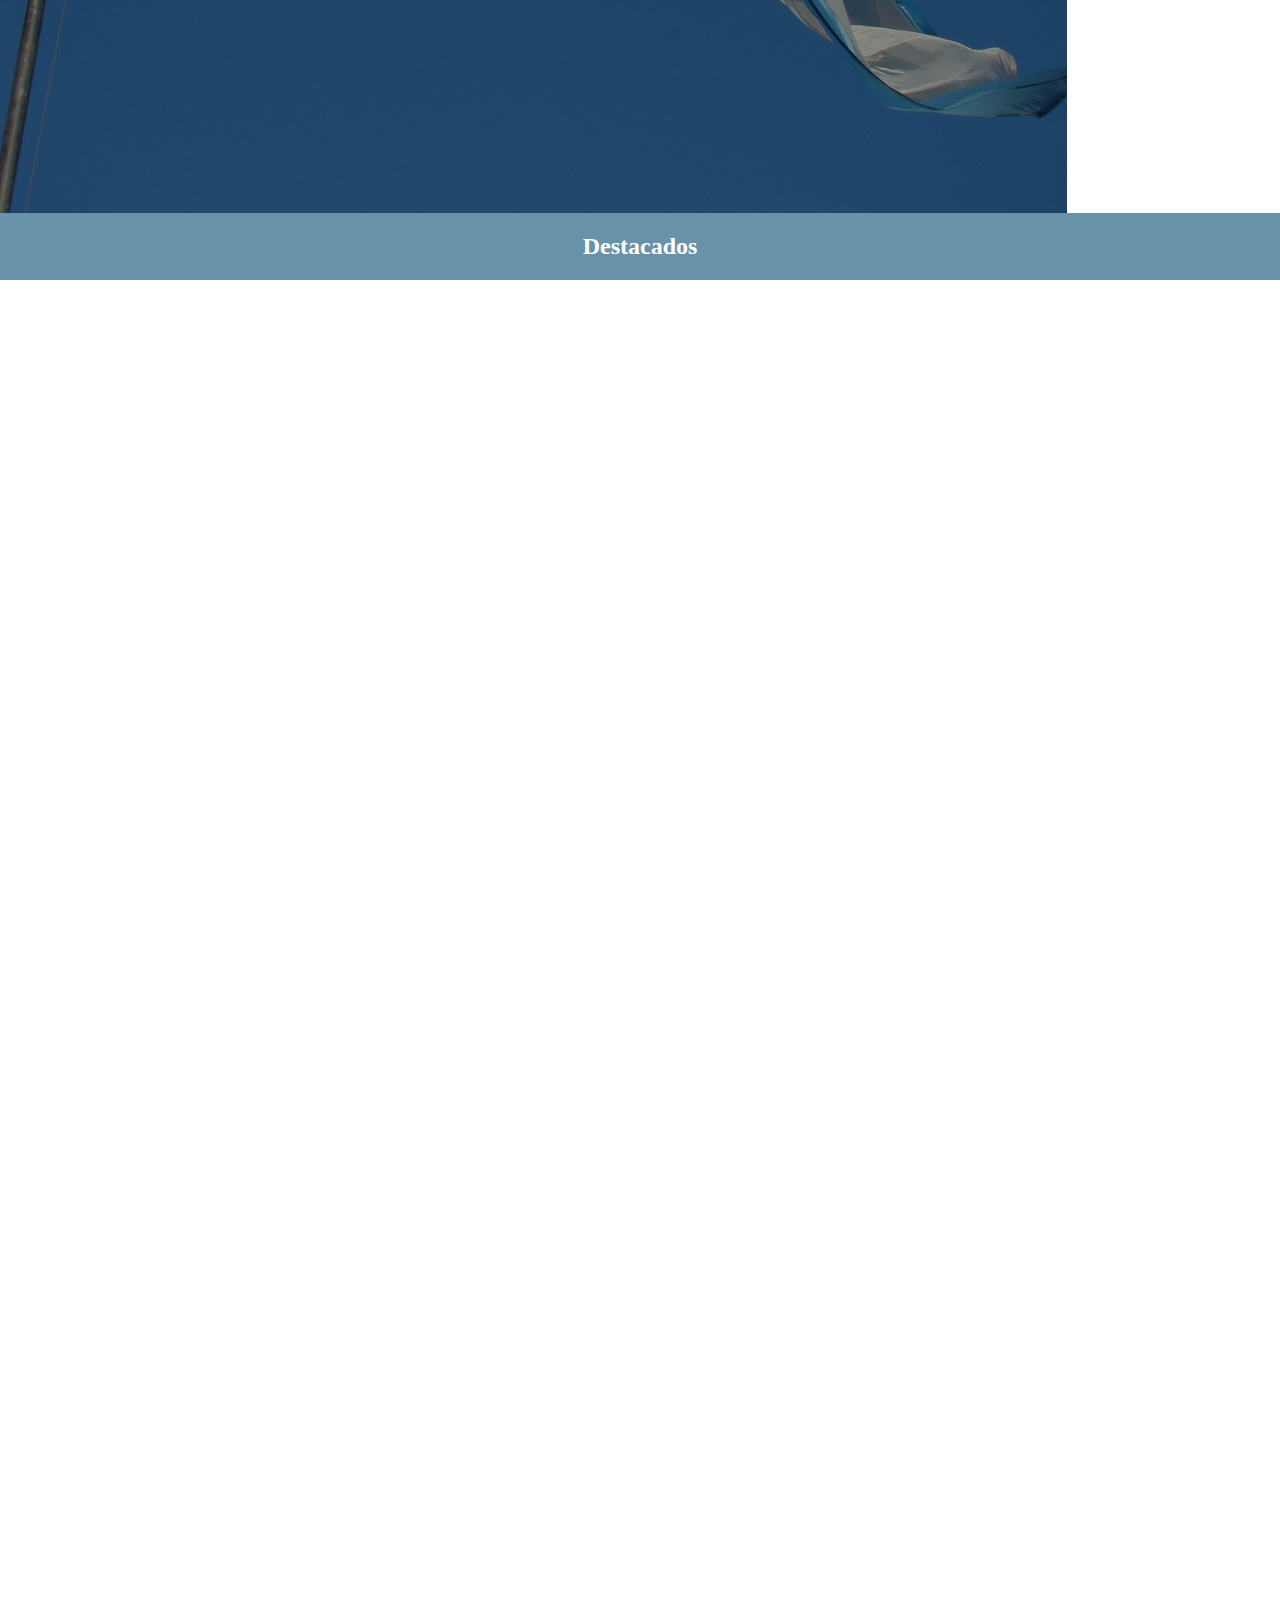
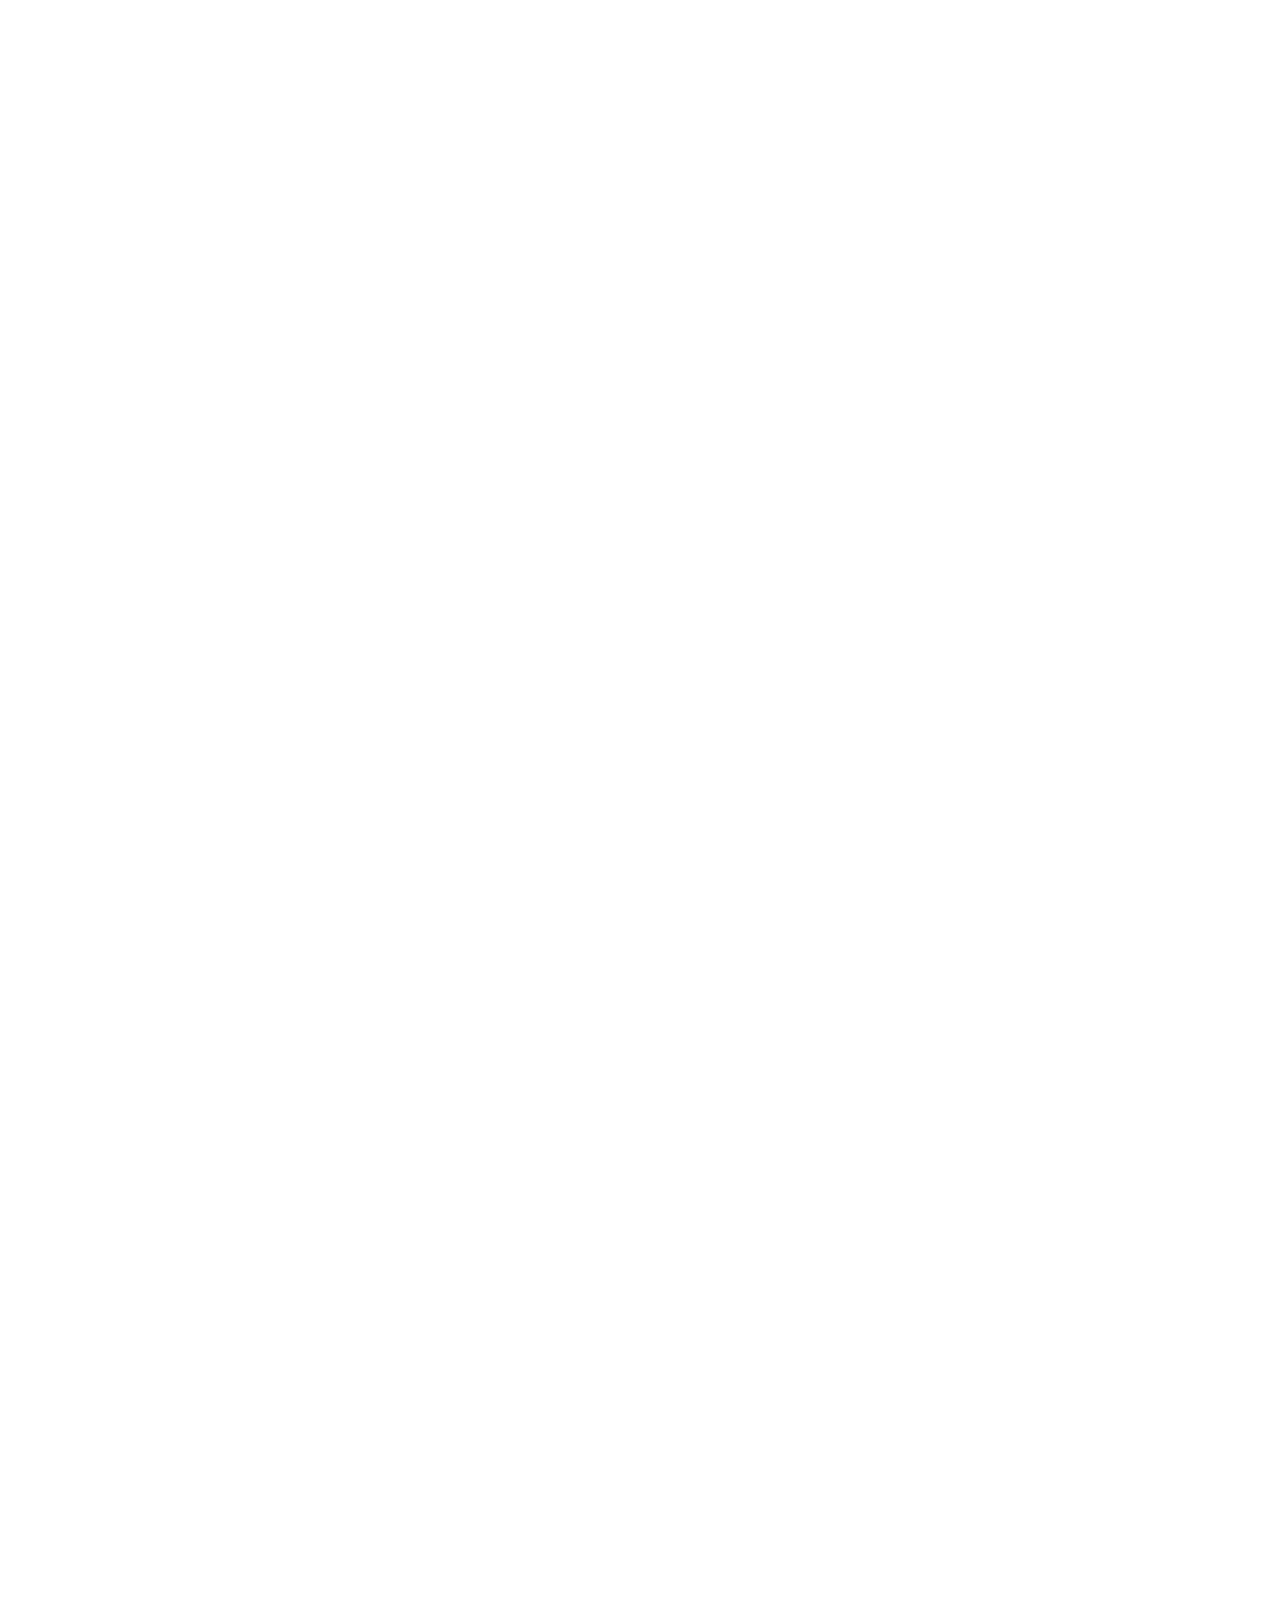
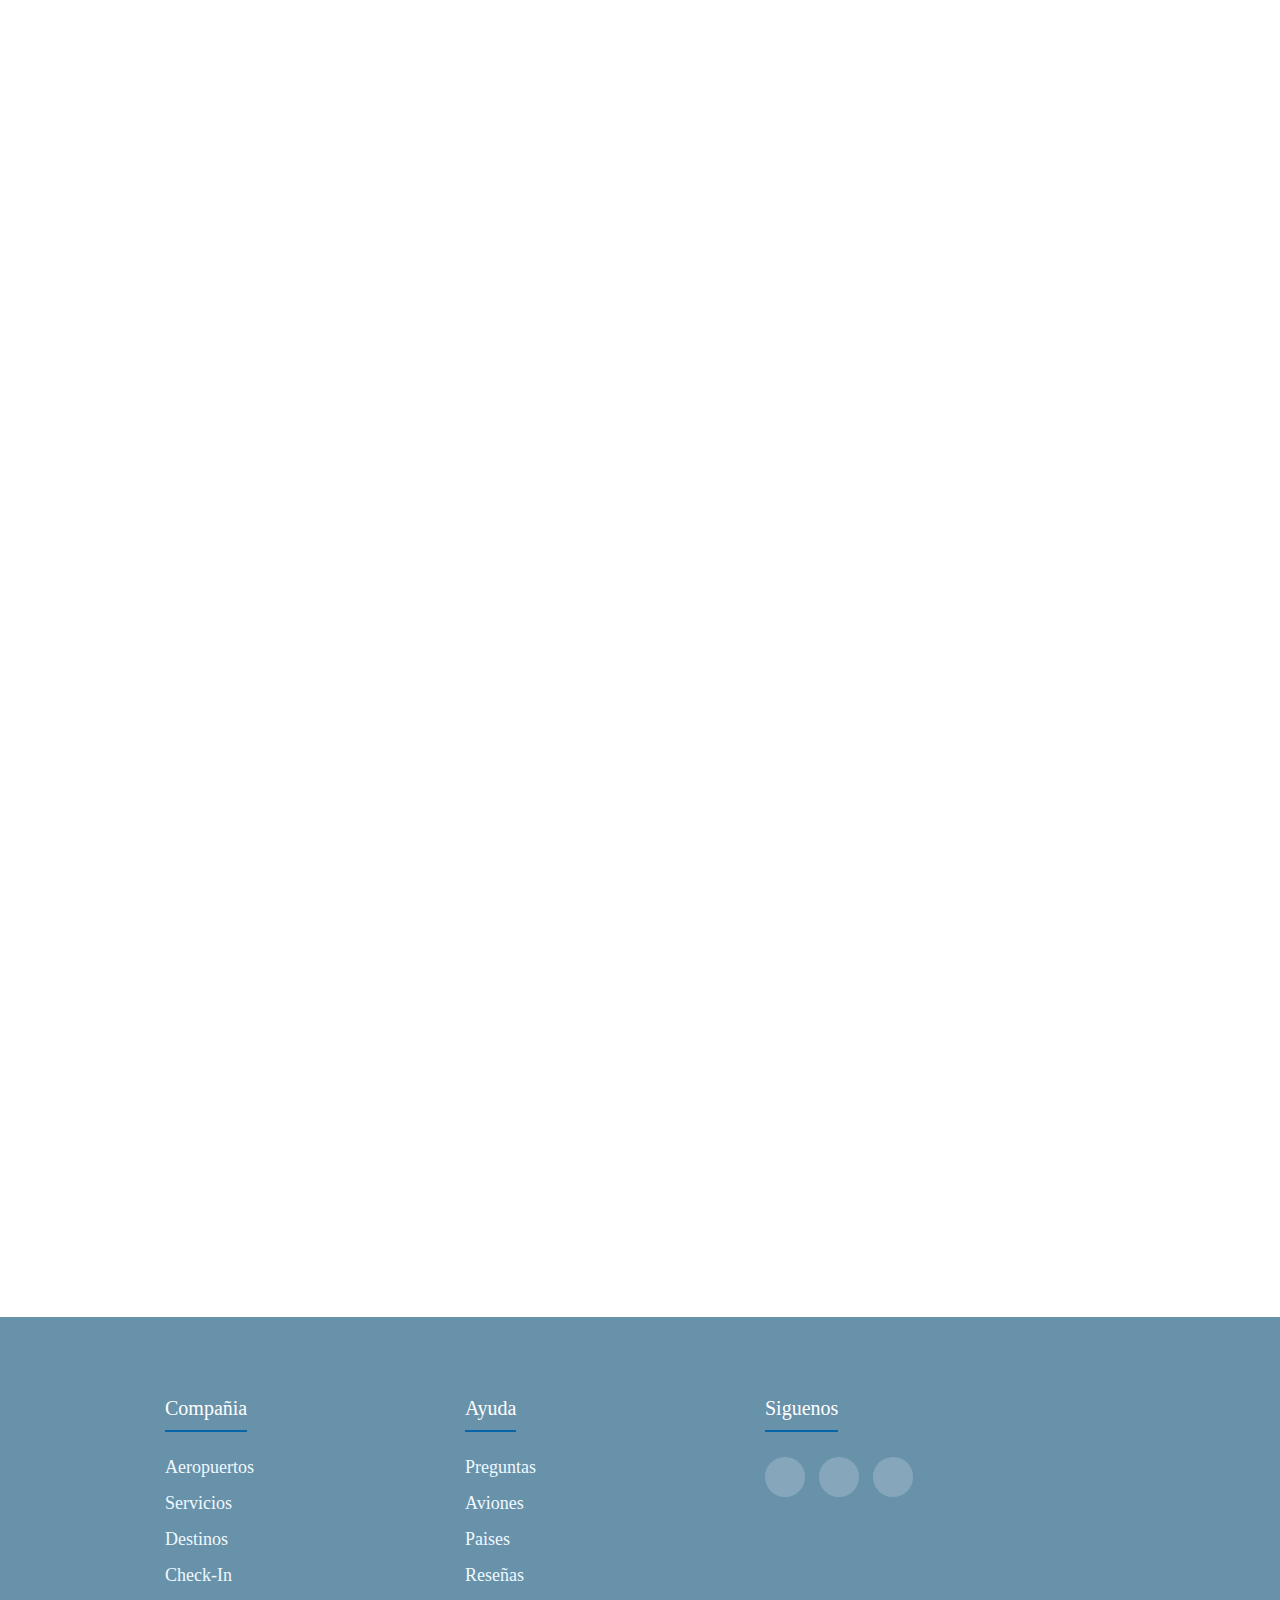
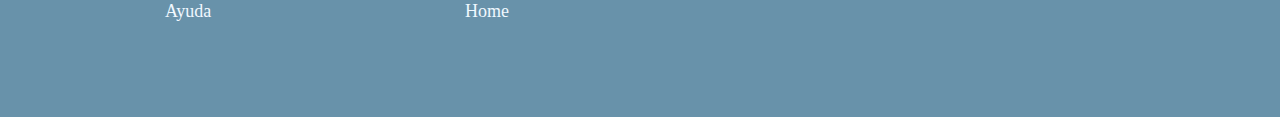
<file: Pages/destinos.html>
<!DOCTYPE html>
<html lang="es">
<head>
    <meta charset="UTF-8">
    <meta name="viewport" content="width=device-width, initial-scale=1.0">
    <meta name="description" content="Los variados lugares que se pueden visitar con Aerocaruso ">
    <meta name="keyboards" content="Viajes, Internacional, Turismo, Nacional">
    <link rel="stylesheet" href="https://cdnjs.cloudflare.com/ajax/libs/font-awesome/6.4.0/css/all.min.css" integrity="sha512-iecdLmaskl7CVkqkXNQ/ZH/XLlvWZOJyj7Yy7tcenmpD1ypASozpmT/E0iPtmFIB46ZmdtAc9eNBvH0H/ZpiBw==" crossorigin="anonymous" referrerpolicy="no-referrer" />
    <link rel="stylesheet" href="https://cdn.jsdelivr.net/npm/bootstrap@4.6.2/dist/css/bootstrap.min.css" integrity="sha384-xOolHFLEh07PJGoPkLv1IbcEPTNtaed2xpHsD9ESMhqIYd0nLMwNLD69Npy4HI+N" crossorigin="anonymous">
    <link href="https://unpkg.com/aos@2.3.1/dist/aos.css" rel="stylesheet">
    <link rel="stylesheet" href="../style.css">
    <title>AeroCaruso</title>
</head>
<body>
    
    <!-- Barra de menu inicia -->
    <nav class="navbar navbar-expand-md navbar-dark">
        <!-- Brand -->
        <a class="navbar-brand" href="../index.html">AeroCaruso</a>
    
        <!-- Toggler/collapsibe Button -->
        <button class="navbar-toggler" type="button" data-toggle="collapse" data-target="#collapsibleNavbar">
            
            <i class="fa-solid fa-plane-arrival fa-beat"></i>
            
        </button>
    
        <!-- Navbar links -->
        <div class="collapse navbar-collapse" id="collapsibleNavbar">
        <ul class="navbar-nav">
            <li class="nav-item">
                <a class="nav-link" href="../Pages/aeropuertos.html">Aeropuertos</a>
            </li>
            <li class="nav-item">
                <a class="nav-link" href="../Pages/servicios.html">Servicios</a>
            </li>
            <li class="nav-item">
                <a class="nav-link" href="../Pages/checkin.html">Check-In</a>
            </li>
            <li class="nav-item">
                <a class="nav-link" href="#">Destinos</a>
            </li>
            <li class="nav-item">
                <a class="nav-link" href="../Pages/ayuda.html">Ayuda</a>
            </li>
        </ul>
        </div>
    </nav>
    <!-- Barra de menu termina -->
    
    
    <div id="demo" class="carousel slide" data-ride="carousel">

        <!-- Indicators -->
        <ul class="carousel-indicators">
            <li data-target="#demo" data-slide-to="0" class="active"></li>
            <li data-target="#demo" data-slide-to="1"></li>
        </ul>
    
        <!-- The slideshow -->
        <div class="carousel-inner">
            <div class="carousel-item active d-item">
            <img src="../Images/Internacional.jpg" class="d-block w-100 d-img" alt="Aeroparque">
            </div>
            <div class="carousel-caption top-0 mt-4">
                
                <div>
                    <p class="mt-5 fs-3 text-uppercase">
                            Conoce los mejores lugares de 
                    </p>
                    <div class="textos-row">
                        <h2>Europa y America</h2>
                    </div>
                    <button class="btn btn-primary mt-4">Mas Informacion</button>
                    
                </div>

            </div>
            
            
            
            
            
            <div class="carousel-item d-item">
            <img src="../Images/Nacional.jpg" class="d-block w-100 d-img" alt="Chicago">
            </div>
        </div>
    
        <!-- Left and right controls -->
        <a class="carousel-control-prev" href="#demo" data-slide="prev">
        <span class="carousel-control-prev-icon"></span>
        </a>
        <a class="carousel-control-next" href="#demo" data-slide="next">
        <span class="carousel-control-next-icon"></span>
        </a>
    
    </div>
    
    
    <div>
        <h2>Destacados</h2>

    </div>
    
    
    <div class="container" data-aos="zoom-in">

    
    <div class="row">
        
            <div class="col-md-4">
                <div class="card mt-4 mb-4">
                    <img src="../Images/volcano-g95be5cc9a_1280.jpg" class="card-img-top" alt="...">
                    
                    <div class="card-body">
                        <div>

                            <h5 class="card-title">Bolivia</h5>
                            <p class="card-text">Conoce las extravagantes zonas que tiene para dar el famoso pais sin mares.</p>
                            <a href="#" class="btn btn-primary">America del Sur</a>
                        </div>
                </div>
            </div>
        </div>
        
        <div class="col-md-4">
            <div class="card mt-4">
                <img src="../Images/sagrada-familia-g92038933a_1280.png" class="card-img-top" alt="...">
                <div class="card-body">
                    <div>

                        <h5 class="card-title">España</h5>
                        <p class="card-text">Atrevete a visitar las ciudades españolas desde Madrid hasta Barcelona.</p>
                        <a href="#" class="btn btn-primary">Europa</a>
                    </div>
                </div>
            </div>
        </div>
        
        <div class="col-md-4">
            <div class="card mt-4">
                <img src="../Images/alberta-gf57ba0901_1280.jpg" class="card-img-top" alt="...">
                <div class="card-body">
                    <div>

                        <h5 class="card-title">Canadá</h5>
                        <p class="card-text">Abrete paso por los territorios de los antiguos bosques de secuoyas grandes.</p>
                        <a href="#" class="btn btn-primary">America del Norte</a>
                    </div>
                </div>
            </div>
            
        </div>

        <div class="col-md-4">
            <div class="card mt-4">
                <img src="../Images/rio-de-janeiro-gec2f86c98_1280.jpg" class="card-img-top" alt="...">
                <div class="card-body">
                    <div>

                        <h5 class="card-title">Brasil</h5>
                        <p class="card-text">Date un gusto y disfruta de las playas llenas de futbol de Rio y Brasilia.</p>
                        <a href="#" class="btn btn-primary">America del Sur</a>
                    </div>
                </div>
            </div>
            
        </div>

        <div class="col-md-4">
            <div class="card mt-4">
                <img src="../Images/sweden-g7c12f6f74_1280.jpg" class="card-img-top" alt="...">
                <div class="card-body">
                    <div>

                        <h5 class="card-title">Suecia</h5>
                        <p class="card-text">Visita el pais del frio ubicado en la peninsula escandinava del Norte.</p>
                        <a href="#" class="btn btn-primary">Europa</a>
                    </div>
                </div>
            </div>
            
        </div>

        <div class="col-md-4">
            <div class="card mt-4 mb-4">
                <img src="../Images/guanajuato-g59e9af281_1280.jpg" class="card-img-top" alt="...">
                <div class="card-body">
                    <div>

                        <h5 class="card-title">México</h5>
                        <p class="card-text">Descubre el maravilloso pais donde salir a la calle es toda una aventura.</p>
                        <a href="#" class="btn btn-primary">America del Norte</a>
                    </div>
                </div>
            </div>
            
        </div>
    </div>
    </div>
    
    
    
    
    
    
    
    
    
    
    
    
    
    
    <footer class="footer">
        <div class="container">
            <div class="footer-row">
                <div class="footer-links">
                        <h4>Compañia</h4>
                            <ul>
                                <li><a href="./aeropuertos.html">Aeropuertos</a></li>
                                <li><a href="./servicios.html">Servicios</a></li>
                                <li><a href="./destinos.html">Destinos</a></li>
                                <li><a href="./checkin.html">Check-In</a></li>
                                <li><a href="./ayuda.html">Ayuda</a></li>
                            </ul>
                </div>       
            <div class="footer-links">
                    <h4>Ayuda</h4>
                    <ul>
                        <li><a href="./ayuda.html">Preguntas</a></li>
                        <li><a href="./aeropuertos.html">Aviones</a></li>
                        <li><a href="./destinos.html">Paises</a></li>
                        <li><a href="./servicios.html">Reseñas</a></li>
                        <li><a href="../index.html">Home</a></li>
                    </ul>
            </div>
            <div class="footer-links">
                    <h4>Siguenos</h4>
                    <div class="social-link">
                        <a href="#"><i class="fab fa-facebook-f"></i></a>
                        <a href="#"><i class="fab fa-instagram"></i></a>
                        <a href="#"><i class="fab fa-twitter"></i></a>
                    </div>
            </div>
            
            </div>
        </div>
    </footer>
    
    
    <script src="https://cdn.jsdelivr.net/npm/jquery@3.5.1/dist/jquery.slim.min.js" integrity="sha384-DfXdz2htPH0lsSSs5nCTpuj/zy4C+OGpamoFVy38MVBnE+IbbVYUew+OrCXaRkfj" crossorigin="anonymous"></script>
    <script src="https://cdn.jsdelivr.net/npm/popper.js@1.16.1/dist/umd/popper.min.js" integrity="sha384-9/reFTGAW83EW2RDu2S0VKaIzap3H66lZH81PoYlFhbGU+6BZp6G7niu735Sk7lN" crossorigin="anonymous"></script>
    <script src="https://cdn.jsdelivr.net/npm/bootstrap@4.6.2/dist/js/bootstrap.min.js" integrity="sha384-+sLIOodYLS7CIrQpBjl+C7nPvqq+FbNUBDunl/OZv93DB7Ln/533i8e/mZXLi/P+" crossorigin="anonymous"></script>
    <script src="https://unpkg.com/aos@2.3.1/dist/aos.js"></script>
    <script>
        AOS.init();
    </script>
</body>
</html>
</file>
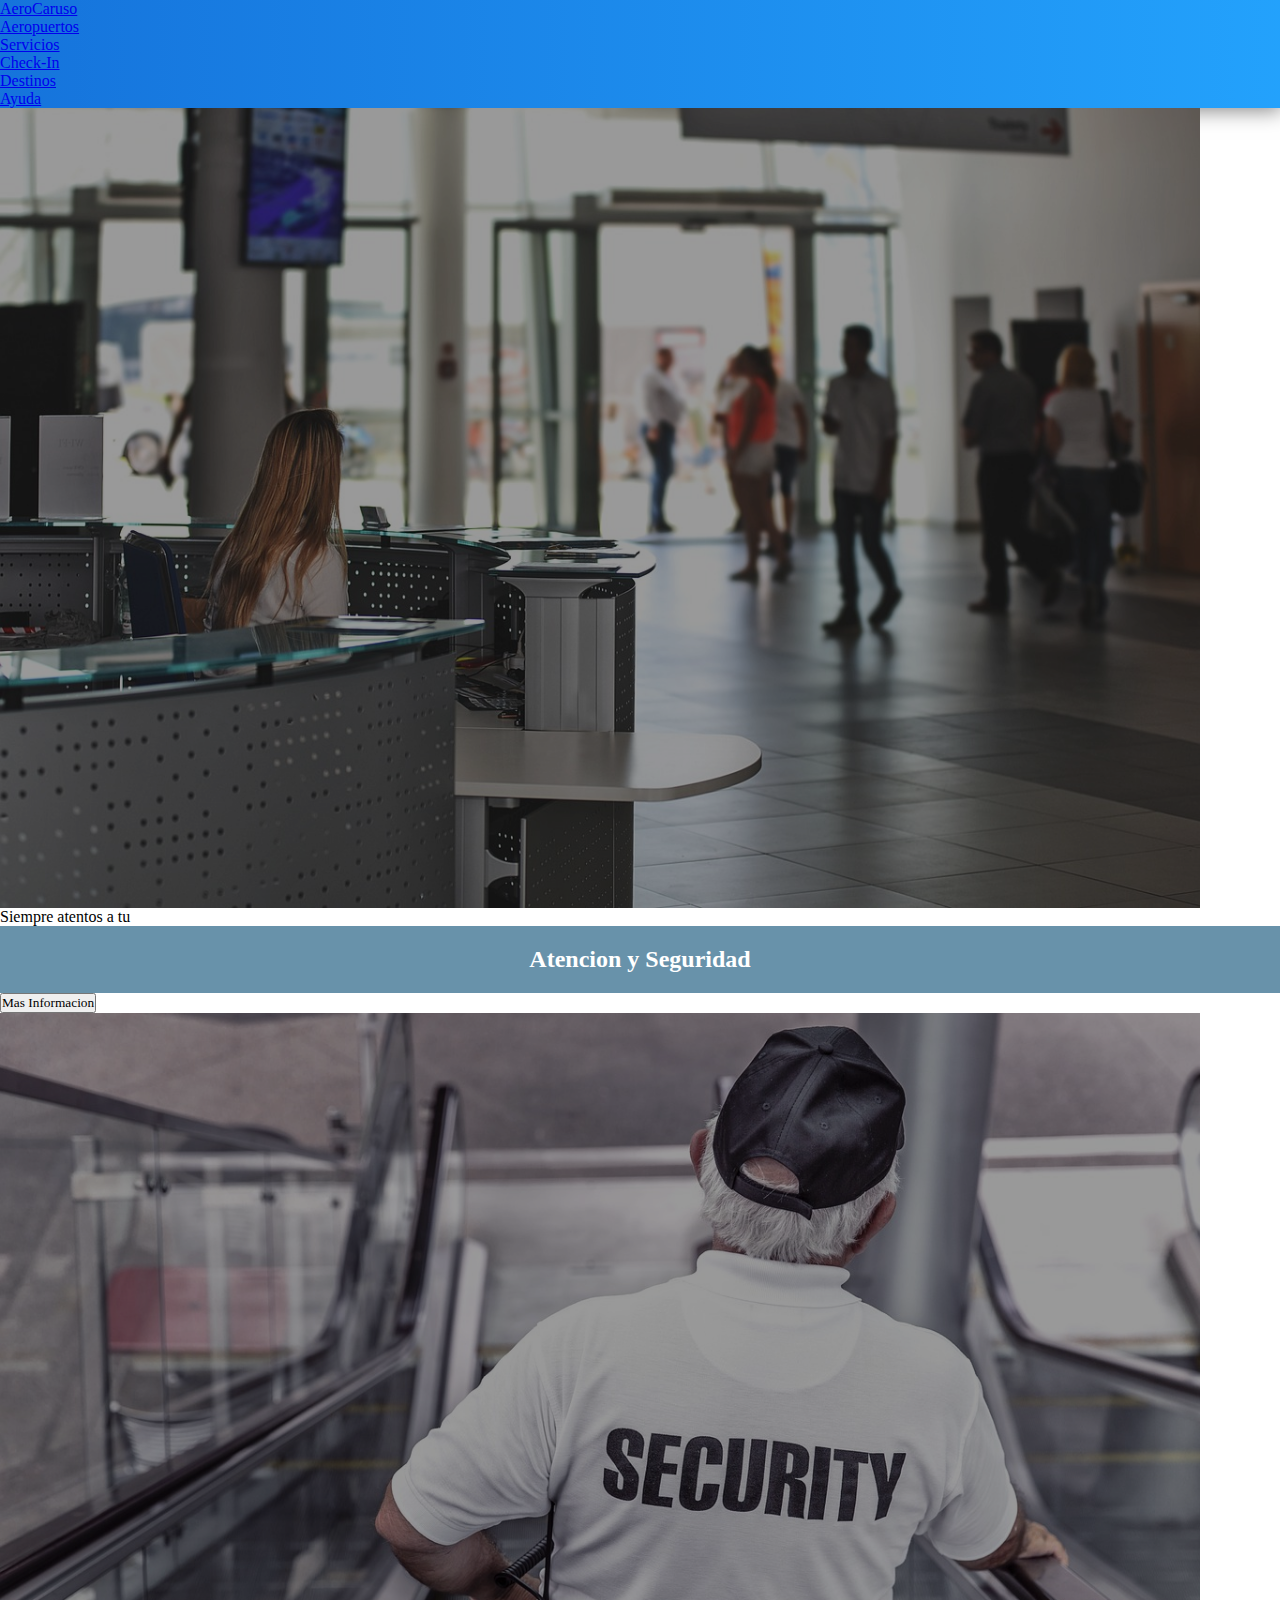
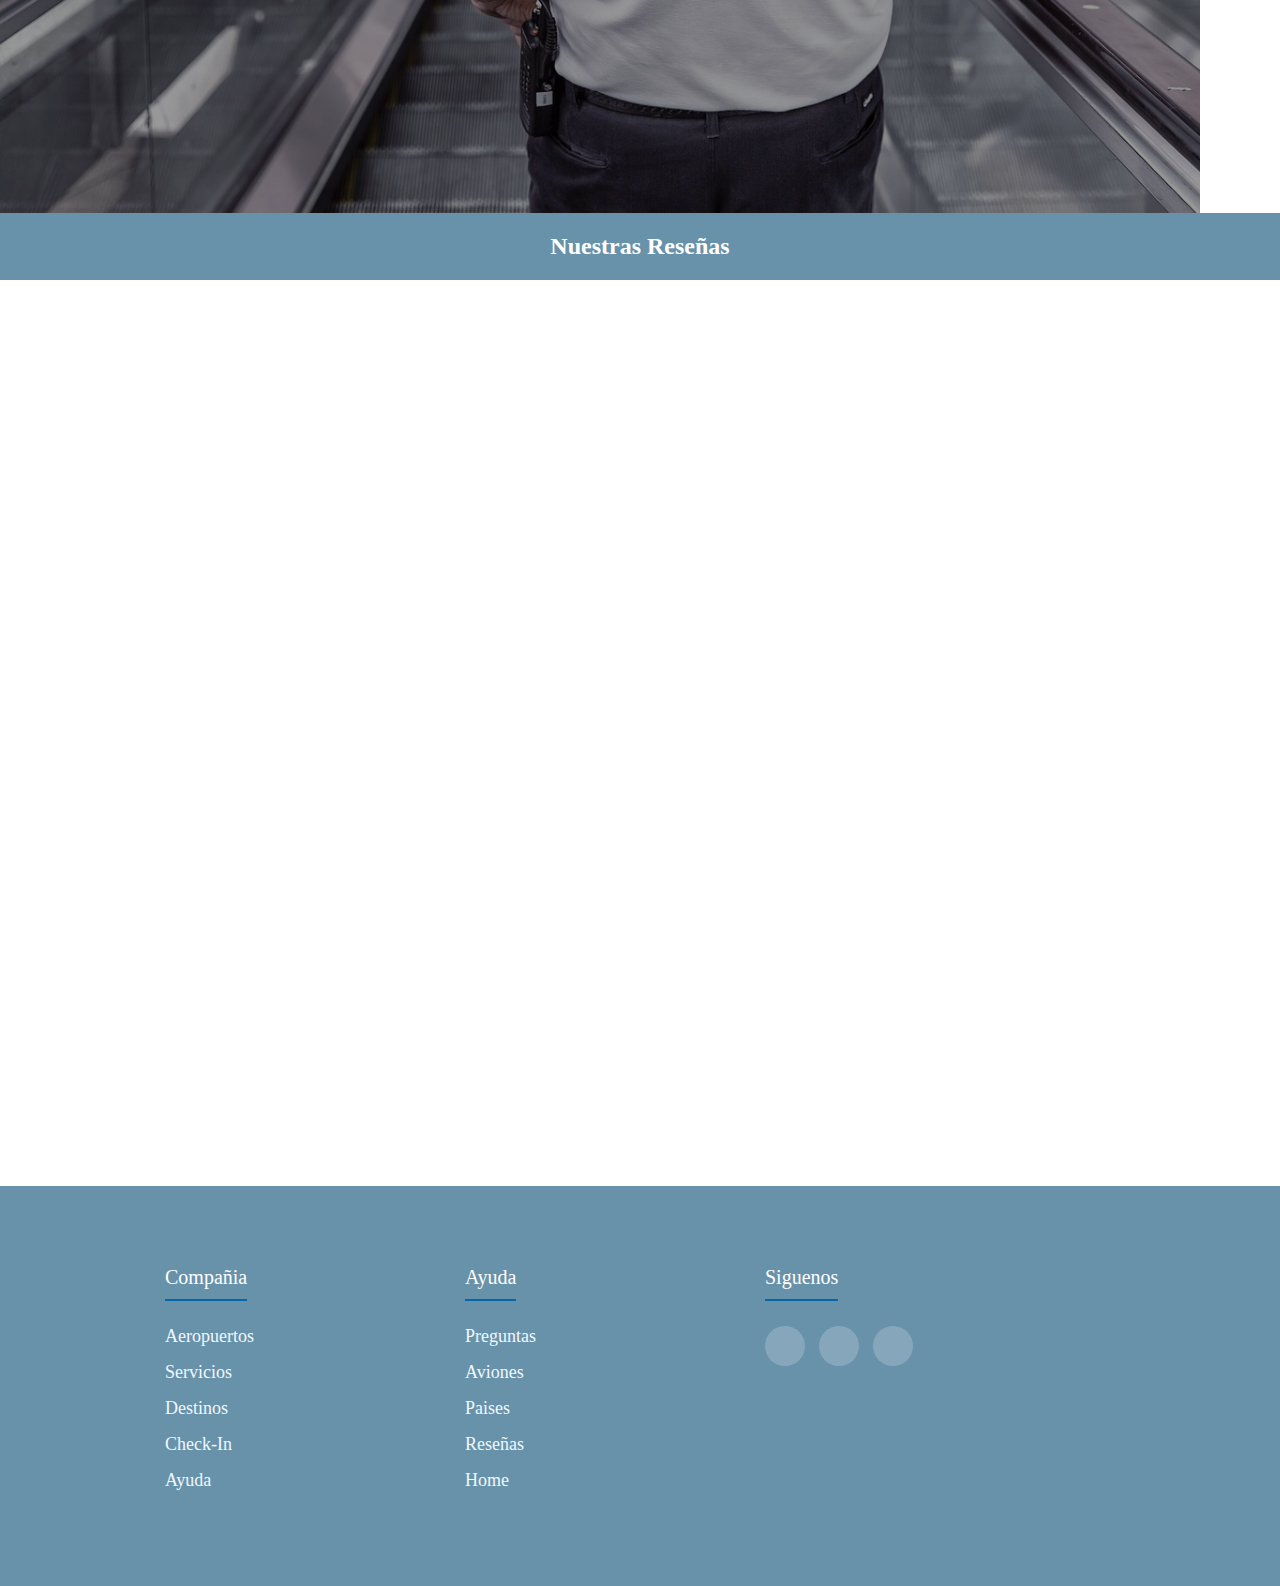
<file: Pages/servicios.html>
<!DOCTYPE html>
<html lang="es">
<head>
    <meta charset="UTF-8">
    <meta name="viewport" content="width=device-width, initial-scale=1.0">
    <meta name="description" content="Disponibilidad para ayudar a los clientes pagos, brindando atencion y seguridad">
    <meta name="keyboards" content="Seguridad, atencion, respeto">
    <link rel="stylesheet" href="https://cdnjs.cloudflare.com/ajax/libs/font-awesome/6.4.0/css/all.min.css" integrity="sha512-iecdLmaskl7CVkqkXNQ/ZH/XLlvWZOJyj7Yy7tcenmpD1ypASozpmT/E0iPtmFIB46ZmdtAc9eNBvH0H/ZpiBw==" crossorigin="anonymous" referrerpolicy="no-referrer" />
    <link rel="stylesheet" href="https://cdn.jsdelivr.net/npm/bootstrap@4.6.2/dist/css/bootstrap.min.css" integrity="sha384-xOolHFLEh07PJGoPkLv1IbcEPTNtaed2xpHsD9ESMhqIYd0nLMwNLD69Npy4HI+N" crossorigin="anonymous">
    <link href="https://unpkg.com/aos@2.3.1/dist/aos.css" rel="stylesheet">
    <link rel="stylesheet" href="../style.css">
    <title>AeroCaruso</title>
</head>
<body>
    
    <!-- Barra de menu inicia -->
    <nav class="navbar navbar-expand-md navbar-dark">
        <!-- Brand -->
        <a class="navbar-brand" href="../index.html">AeroCaruso</a>
    
        <!-- Toggler/collapsibe Button -->
        <button class="navbar-toggler" type="button" data-toggle="collapse" data-target="#collapsibleNavbar">
            
            <i class="fa-solid fa-plane-arrival fa-beat"></i>
            
        </button>
    
        <!-- Navbar links -->
        <div class="collapse navbar-collapse" id="collapsibleNavbar">
        <ul class="navbar-nav">
            <li class="nav-item">
                <a class="nav-link" href="../Pages/aeropuertos.html">Aeropuertos</a>
            </li>
            <li class="nav-item">
                <a class="nav-link" href="#">Servicios</a>
            </li>
            <li class="nav-item">
                <a class="nav-link" href="../Pages/checkin.html">Check-In</a>
            </li>
            <li class="nav-item">
                <a class="nav-link" href="../Pages/destinos.html">Destinos</a>
            </li>
            <li class="nav-item">
                <a class="nav-link" href="../Pages/ayuda.html">Ayuda</a>
            </li>
        </ul>
        </div>
    </nav>
    <!-- Barra de menu termina -->
    
    
    <div id="demo" class="carousel slide" data-ride="carousel">

        <!-- Indicators -->
        <ul class="carousel-indicators">
            <li data-target="#demo" data-slide-to="0" class="active"></li>
            <li data-target="#demo" data-slide-to="1"></li>
        </ul>
    
        <!-- The slideshow -->
        <div class="carousel-inner">
            <div class="carousel-item active d-item">
            <img src="../Images/Atencion.jpg" class="d-block w-100 d-img" alt="Seguridad">
            </div>
            <div class="carousel-caption top-0 mt-4">
                
                <div>
                    <p class="mt-5 fs-3 text-uppercase">
                        Siempre atentos a tu
                    </p>
                    <div class="textos-row">
                        <h2>Atencion y Seguridad</h2>
                    </div>
                    <button class="btn btn-primary mt-4">Mas Informacion</button>
                    
                </div>

            </div>

            <div class="carousel-item d-item">
            <img src="../Images/Seguridad.jpg" class="d-block w-100 d-img" alt="Seguridad">
            </div>
        </div>
    
        <!-- Left and right controls -->
        <a class="carousel-control-prev" href="#demo" data-slide="prev">
        <span class="carousel-control-prev-icon"></span>
        </a>
        <a class="carousel-control-next" href="#demo" data-slide="next">
        <span class="carousel-control-next-icon"></span>
        </a>
    
    </div>
    

    <div>
        <h2>Nuestras Reseñas</h2>
    </div>
    
    <div class="image-with-text" data-aos="fade-right">
        <div class="image-container">
            <img src="../Images/smiling-gf48ae9d68_1280.jpg" alt="">
        </div>
        <div class="text-container">
            <h3>Nora Garcia</h3>
            <p>"Volveria a elegir volar con esta compañia para el próximo viaje, superó ampliamente mis expectativas además de contar con un excelente servicio de abordo. El entretenimiento a bordo también fue excelente. La amplia selección de películas, programas de televisión y música hizo que el tiempo de vuelo pasara volando. Además, el sistema de entretenimiento era fácil de usar y tenía una pantalla nítida y clara."</p>
        </div>
    </div>

    <div class="image-with-text reverse" data-aos="fade-left">
        <div class="text-container">
            <h3>Alejandro Martinez</h3>
            <p> "En resumen, mi experiencia con AeroCaruso fue simplemente maravillosa. Su enfoque en la comodidad del pasajero, el servicio excepcional y la atención a los detalles hacen que esta aerolínea se destaque. Sin duda, la recomendaría a cualquier persona que busque una experiencia de vuelo de primera clase. ¡Bravo, AeroCaruso , sigan así!".</p>
        </div>
        <div class="image-container">
            <img src="../Images/happy-gc8126f7d0_1280.png" alt="">
        </div>
    </div>
    
    <footer class="footer">
        <div class="container">
            <div class="footer-row">
                <div class="footer-links">
                        <h4>Compañia</h4>
                            <ul>
                                <li><a href="./aeropuertos.html">Aeropuertos</a></li>
                                <li><a href="./servicios.html">Servicios</a></li>
                                <li><a href="./destinos.html">Destinos</a></li>
                                <li><a href="./checkin.html">Check-In</a></li>
                                <li><a href="./ayuda.html">Ayuda</a></li>
                            </ul>
                </div>       
            <div class="footer-links">
                    <h4>Ayuda</h4>
                    <ul>
                        <li><a href="./ayuda.html">Preguntas</a></li>
                        <li><a href="./aeropuertos.html">Aviones</a></li>
                        <li><a href="./destinos.html">Paises</a></li>
                        <li><a href="./servicios.html">Reseñas</a></li>
                        <li><a href="../index.html">Home</a></li>
                    </ul>
            </div>
            <div class="footer-links">
                    <h4>Siguenos</h4>
                    <div class="social-link">
                        <a href="#"><i class="fab fa-facebook-f"></i></a>
                        <a href="#"><i class="fab fa-instagram"></i></a>
                        <a href="#"><i class="fab fa-twitter"></i></a>
                    </div>
            </div>
            
            </div>
        </div>
    </footer>
    
    
    
    <script src="https://cdn.jsdelivr.net/npm/jquery@3.5.1/dist/jquery.slim.min.js" integrity="sha384-DfXdz2htPH0lsSSs5nCTpuj/zy4C+OGpamoFVy38MVBnE+IbbVYUew+OrCXaRkfj" crossorigin="anonymous"></script>
    <script src="https://cdn.jsdelivr.net/npm/popper.js@1.16.1/dist/umd/popper.min.js" integrity="sha384-9/reFTGAW83EW2RDu2S0VKaIzap3H66lZH81PoYlFhbGU+6BZp6G7niu735Sk7lN" crossorigin="anonymous"></script>
    <script src="https://cdn.jsdelivr.net/npm/bootstrap@4.6.2/dist/js/bootstrap.min.js" integrity="sha384-+sLIOodYLS7CIrQpBjl+C7nPvqq+FbNUBDunl/OZv93DB7Ln/533i8e/mZXLi/P+" crossorigin="anonymous"></script>
    <script src="https://unpkg.com/aos@2.3.1/dist/aos.js"></script>
    <script>
        AOS.init();
    </script>
</body>
</html>
</file>
<file: style.css>
* {
  margin: 0;
  padding: 0;
  box-sizing: border-box;
  font-family: Verdana;
  list-style: none;
}

::-webkit-scrollbar {
  display: none;
}

.navbar {
  background-color: dodgerblue;
  box-shadow: 2px 2px 20px rgba(0, 0, 0, 0.5);
  background-image: linear-gradient(to right, rgba(13, 87, 184, 0.5), rgba(40, 179, 249, 0.5));
}
.navbar-toggler {
  border: none;
}
.navbar-toggler i {
  color: azure;
}

#hero {
  display: grid;
  align-items: center;
  justify-content: center;
  text-align: center;
  height: 90vh;
  color: white;
  background-image: linear-gradient(0deg, rgba(0, 0, 0, 0.5), rgba(0, 0, 0, 0.5)), url(Images/Hero.jpg);
  background-repeat: no-repeat;
  background-size: cover;
  background-position: center;
}
#hero h1 {
  font-size: 50px;
  padding-right: 20px;
}
#hero button {
  font-size: 20px;
  font-weight: bold;
  padding: 10px 20px;
  border-radius: 10px;
  background-color: deepskyblue;
  color: white;
  margin-bottom: 10px;
  position: static;
}

h2 {
  background-color: rgba(4, 73, 113, 0.6);
  color: white;
  text-align: center;
  padding: 20px;
  margin: 0%;
}

.col-sm-6 {
  height: 500px;
}
.col-sm-6.nright {
  height: auto;
  background-color: rgb(216, 236, 243);
}
.col-sm-6.nleft {
  background-image: url(Images/plane-4301615_1280.png);
  background-size: cover;
  background-position: center;
}

.container {
  max-width: 1200px;
}

.d-item {
  height: 800px;
}

.d-img {
  height: 100%;
  object-fit: cover;
  filter: brightness(0.6);
}

.contacto {
  position: relative;
  min-height: 100vh;
  padding: 50px 100px;
  display: flex;
  justify-content: center;
  align-items: center;
  flex-direction: column;
  background-image: linear-gradient(0deg, rgba(0, 0, 0, 0.5), rgba(0, 0, 0, 0.5)), url(Images/Atencion.jpg);
  background-size: cover;
}
.contacto .content {
  max-width: 800px;
  text-align: center;
}
.contacto .content h2 {
  font-size: 36px;
  font-weight: 500;
  color: #fff;
}
.contacto .content p {
  font-weight: 300;
  color: #fff;
}
.contacto .containerA {
  width: 100%;
  display: flex;
  justify-content: center;
  align-items: center;
  margin-top: 30px;
}
.contacto .contactoForm {
  width: 40%;
  padding: 40px;
  background: #fff;
}
.contacto .contactoForm h2 {
  font-size: 30px;
  color: #fff;
  font-weight: 500;
}
.contacto .contactoForm .inputBox {
  position: relative;
  width: 100%;
  margin-top: 10px;
}
.contacto .contactoForm .inputBox input {
  width: 100%;
  padding: 5px 0;
  font-size: 16px;
  margin: 10px 0;
  border: none;
  border-bottom: 2px solid deepskyblue;
  outline: none;
  resize: none;
}
.contacto .contactoForm .inputBox span {
  position: absolute;
  left: 0;
  padding: 5px 0;
  font-size: 16px;
  margin: 10px 0;
  pointer-events: none;
  transition: 0.5s;
  color: #666;
}
.contacto .contactoForm .inputBox input[type=submit] {
  width: 100px;
  background: dodgerblue;
  color: #fff;
  border: none;
  cursor: pointer;
  padding: 10px;
  font-size: 18px;
}
@media (max-width: 991px) {
  .contacto {
    padding: 50px;
  }
  .contacto .containerA {
    flex-direction: column;
  }
  .contacto .containerA .contactoForm {
    width: 100%;
  }
}

.footer {
  background-color: rgba(4, 73, 113, 0.6);
  padding: 80px 0;
}
.footer-row {
  display: flex;
  flex-wrap: wrap;
  justify-content: center;
}
.footer-links {
  width: 25%;
  padding: 0 15px;
}
.footer-links h4 {
  font-size: 20px;
  color: white;
  margin-bottom: 25px;
  font-weight: 500;
  border-bottom: 2px solid rgb(7, 102, 169);
  padding-bottom: 10px;
  display: inline-block;
}
.footer-links ul li a {
  font-size: 18px;
  text-decoration: none;
  color: aliceblue;
  display: block;
  margin-bottom: 15px;
  transition: all 0.3s ease;
}
.footer-links ul li a:hover {
  color: rgb(60, 171, 241);
  padding-left: 6px;
}
.footer .social-link a {
  display: inline-block;
  min-height: 40px;
  width: 40px;
  background-color: rgba(255, 255, 255, 0.2);
  text-align: center;
  line-height: 40px;
  margin: 0 10px 10px 0;
  border-radius: 50%;
  color: aliceblue;
  transition: all 0.5s ease;
}
.footer .social-link a:hover {
  background-color: dodgerblue;
}
@media (max-width: 991px) {
  .footer-row {
    text-align: center;
  }
  .footer-links {
    width: 100%;
    margin-bottom: 30px;
  }
}

.card {
  transition: all 0.5s;
}

.card:hover {
  transform: scale(1.05);
}

.image-with-text {
  margin-top: 30px;
  display: flex;
  padding: 20px;
  align-items: center; 
}

.image-container {
  flex: 0 0 auto;
  margin-right:20px; 
}

.image-container img{
  border-radius: 20px;
  height: auto;
  max-width: 100%;
}

.text-container {
  flex: 1;
  margin-left: 20px;
}

@media (max-width:990px){
  .image-with-text{
    display: flex;
    flex-direction: column;
  }

  .text-container h3{
    margin-top: 20px;
  }

  .reverse{
    display: flex;
    flex-direction: column-reverse;
  }
}

.container-img{
  width: 100%;
  max-width: 1100px;
  margin: auto;
  margin-top: 60px;
  margin-bottom: 60px;
  display: grid;
  grid-template-columns: repeat(3, 1fr);
  grid-template-rows: 250px;
  grid-gap: 20px;
}


.container-img .box-img figure{
  width: 100%;
  height: 100%;
}

.container-img .box-img img{
  width: 100%;
  height: 100%;
  object-fit: cover;
  border-radius: 10px;
}

.box-img:hover,
.box-img:focus{
  box-shadow: 0 0.5em 0.5em -0.4em var (--hover);
  transform: translateY(-0.25em);
  transition: all 0.6s;
}

.container-img .box-img:nth-child(1){
  grid-column-start: span 2 ;
}

.container-img .box-img:nth-child(4){
  grid-row-start: span 2;
}

@media screen and (max-width:800px){
  .container-img{
    width: 95%;
    grid-template-columns: repeat(2, 1fr);
    grid-gap: 10px;
    grid-template-rows: 200px;
  }

  .container-img .box-img:nth-child(1){
    grid-column-start: span 1;
  }

  #exclusivo{
    flex-direction: column;
  }

  #exclusivo img{
    width: 100%;
    height: auto;
  }
}

@media screen and (max-width:500px){
  .container-img{
    width: 90%;
    grid-template-columns: repeat(1, 1fr);
  }

  .container-img .box-img img{
    height:200px;
  }

}

#exclusivo{
  padding: 50px 50px;
  display: flex;
  justify-content: center;
  text-align: center;
}

#exclusivo img{
  border-radius: 100%;
}

#exclusivo div{
  padding: 30px 30px;
}

#exclusivo div h4{
  color: #666;
  font-size: 20px;
  margin: 15px 0px;
}

#exclusivo div p{
  color: #666;
  font: 18px;
}

.boton-saber-mas{
  display: inline-block;
  text-decoration: none;
  color: cornflowerblue;
  padding: 10px 30px;
  border: 3px solid cornflowerblue;
  border-radius: 30px;
  margin-top: 15px;
  transition: all 0.4s;
}

.boton-saber-mas:hover{
  background-color: cornflowerblue;
  color: #fff;
  text-decoration: none;
}
/*# sourceMappingURL=style.css.map */
</file>
